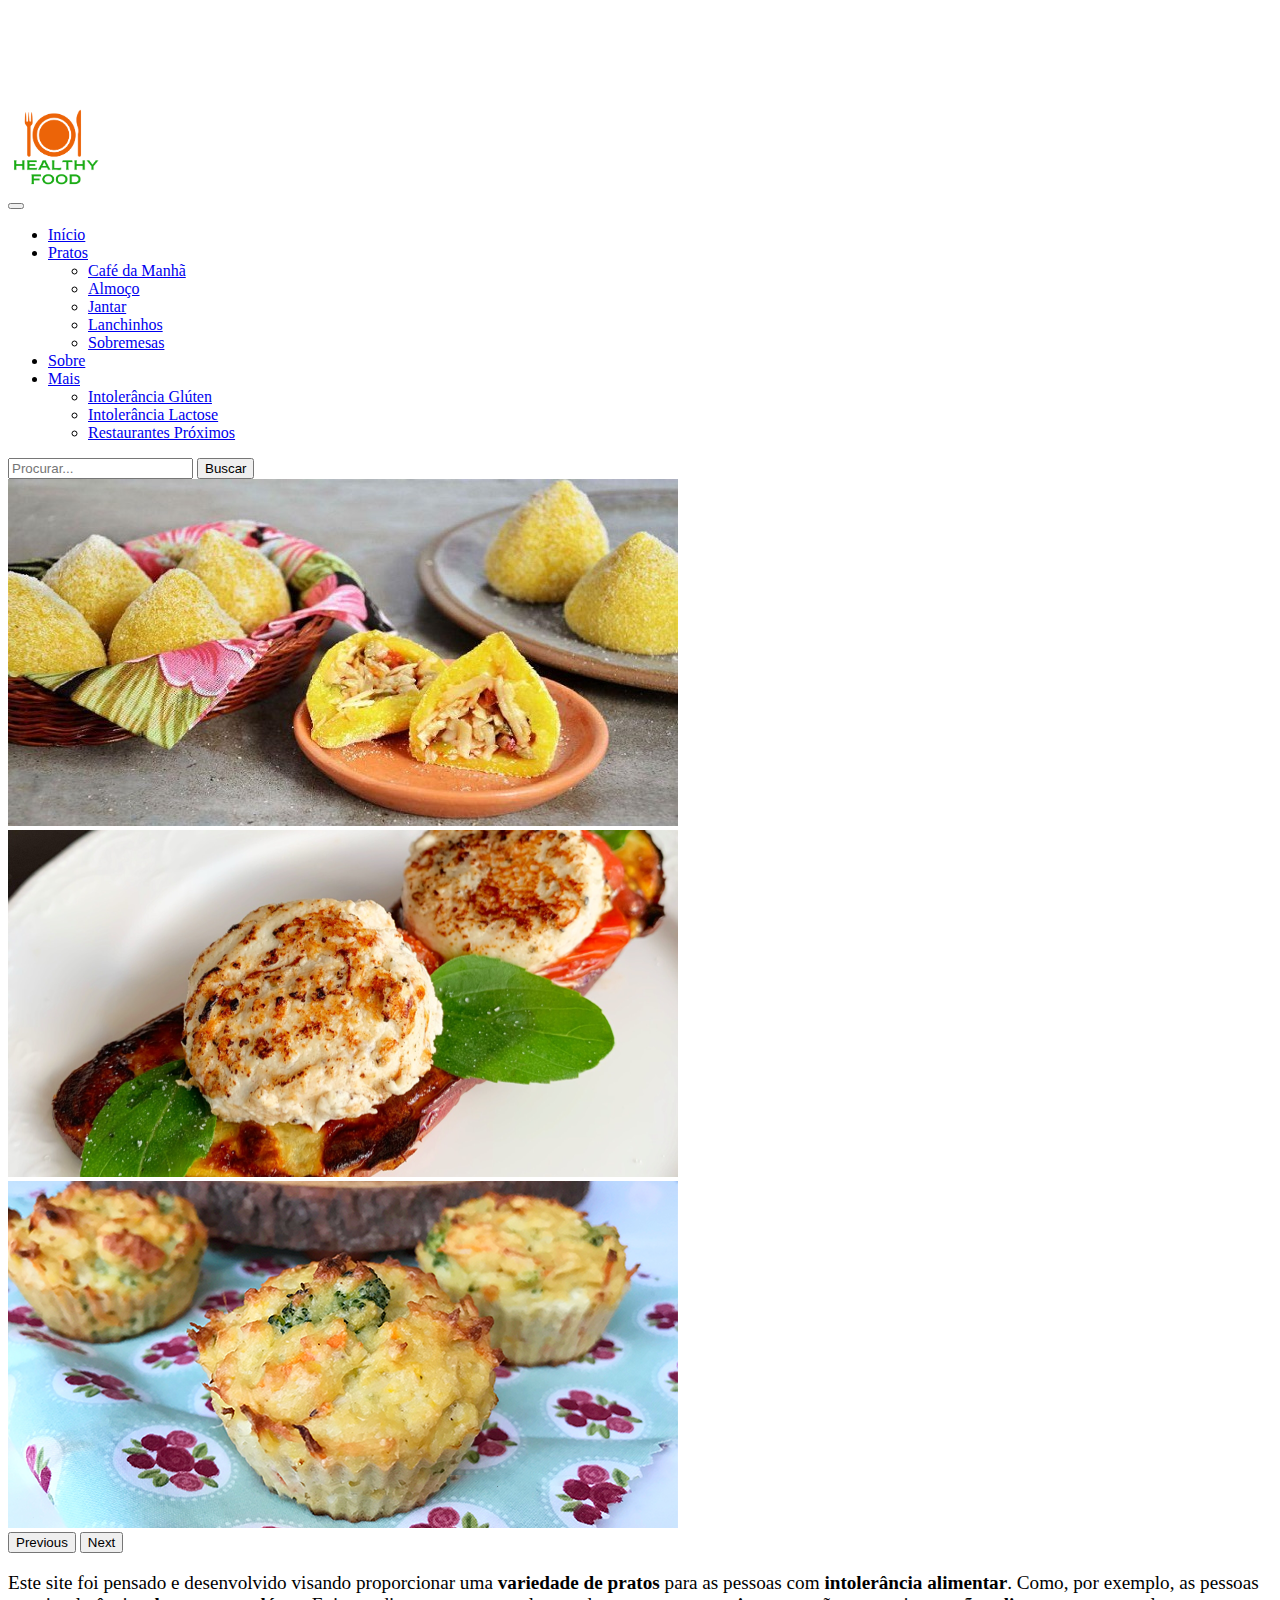
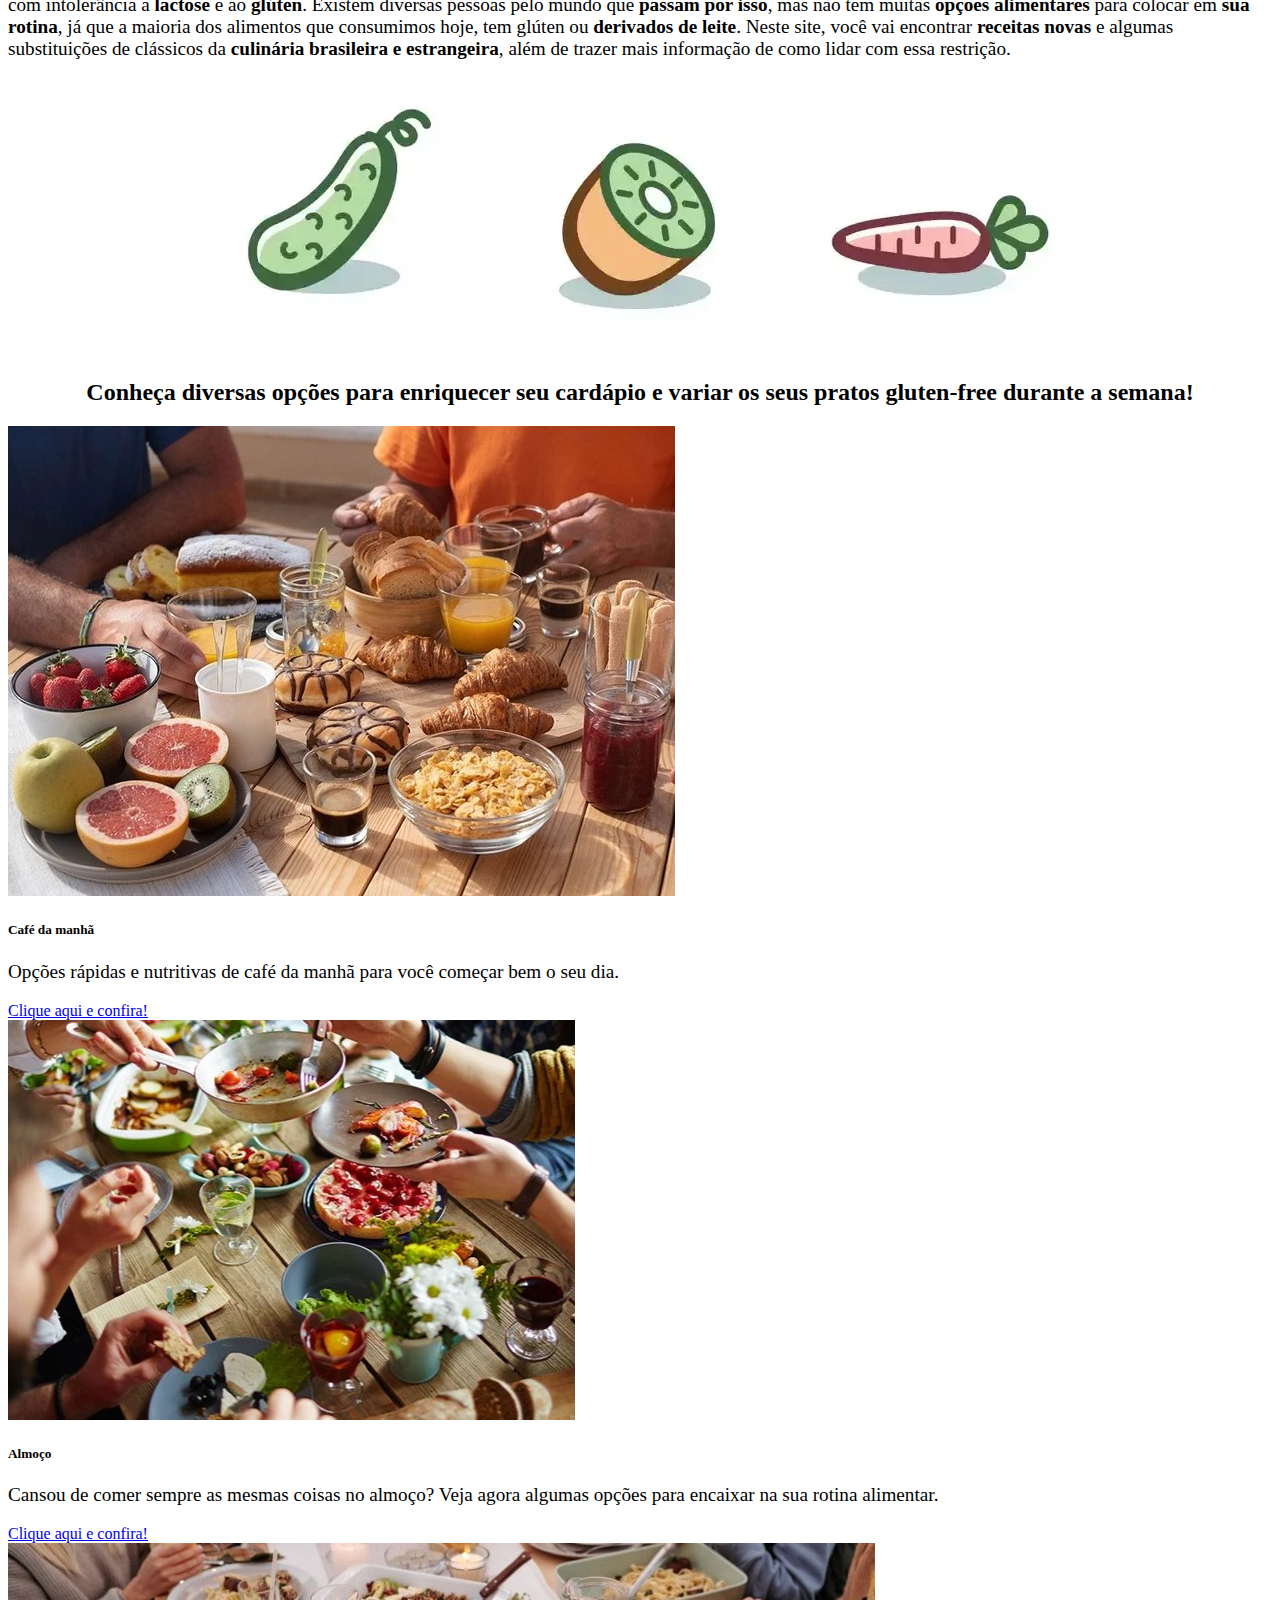
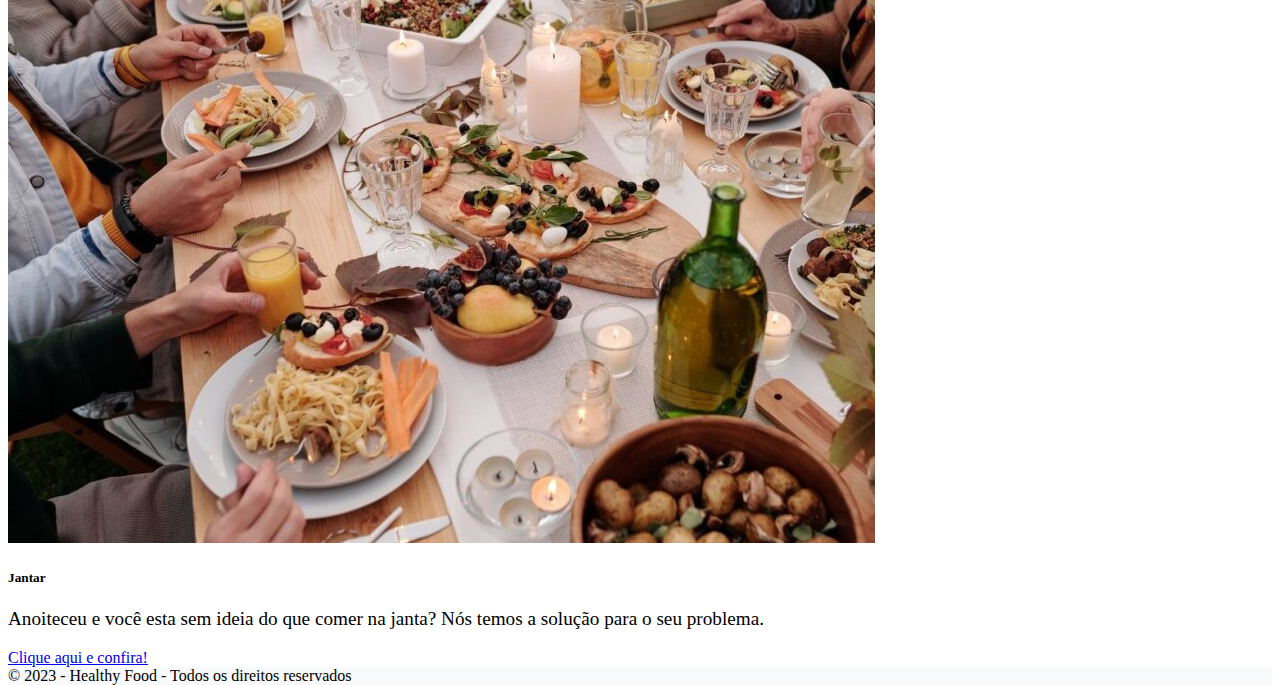
<file: index.html>
<!DOCTYPE html>
<html lang="pt-br">

<head>
  <meta charset="UTF-8">
  <meta http-equiv="X-UA-Compatible" content="IE=edge">
  <meta name="viewport" content="width=device-width, initial-scale=1.0, shrink-to-fit=no">
  <link href="https://cdn.jsdelivr.net/npm/bootstrap@5.2.3/dist/css/bootstrap.min.css" rel="stylesheet"
    integrity="sha384-rbsA2VBKQhggwzxH7pPCaAqO46MgnOM80zW1RWuH61DGLwZJEdK2Kadq2F9CUG65" crossorigin="anonymous">
  <script src="https://cdn.jsdelivr.net/npm/bootstrap@5.2.3/dist/js/bootstrap.bundle.min.js"
    integrity="sha384-kenU1KFdBIe4zVF0s0G1M5b4hcpxyD9F7jL+jjXkk+Q2h455rYXK/7HAuoJl+0I4"
    crossorigin="anonymous"></script>
  <link rel="stylesheet" href="/style/style.css">
  <title>Healthy Food</title>
</head>

<body>
  <!-- MENU DE OPÇÕES -->
  <nav class="navbar col-12 fixed-top navbar-expand-lg bg-light" style="z-index: 999;">
    <div class="container-fluid col-11">
      <div class="logo">
        <img src="/img/logo.png" height="80px">
      </div>
      <button class="navbar-toggler" type="button" data-bs-toggle="collapse" data-bs-target="#navbarSupportedContent"
        aria-controls="navbarSupportedContent" aria-expanded="false" aria-label="Toggle navigation">
        <span class="navbar-toggler-icon"></span>
      </button>
      <div class="collapse navbar-collapse" id="navbarSupportedContent">
        <ul class="navbar-nav mb-2 mb-lg-0 w-100 justify-content-center">
          <li class="nav-item">
            <a class="nav-link text-center fs-5" href="/index.html">Início</a>
          </li>
          <li class="nav-item dropdown">
            <a class="nav-link dropdown-toggle text-center fs-5" href="#" role="button" data-bs-toggle="dropdown"
              aria-expanded="false">
              Pratos
            </a>
            <ul class="dropdown-menu">
              <li><a class="dropdown-item" href="/src/cafe.html">Café da Manhã</a></li>
              <li><a class="dropdown-item" href="/src/almoco.html">Almoço</a></li>
              <li><a class="dropdown-item" href="/src/jantar.html">Jantar</a></li>
              <li><a class="dropdown-item" href="/src/lanchinhos.html">Lanchinhos</a></li>
              <li><a class="dropdown-item" href="/src/sobremesas.html">Sobremesas</a></li>
            </ul>
          </li>
          <li class="nav-item">
            <a class="nav-link text-center fs-5" href="/src/sobre.html">Sobre</a>
          </li>
          <li class="nav-item dropdown">
            <a class="nav-link dropdown-toggle text-center fs-5" href="#" role="button" data-bs-toggle="dropdown"
              aria-expanded="false">
              Mais
            </a>
            <ul class="dropdown-menu">
              <li><a class="dropdown-item" href="/src/intoleranciaG.html">Intolerância Glúten</a></li>
              <li><a class="dropdown-item" href="/src/intoleranciaL.html">Intolerância Lactose</a></li>
              <li><a class="dropdown-item" href="/src/dicaBonus.html">Restaurantes Próximos</a></li>
            </ul>
          </li>
        </ul>
        <form class="d-flex" role="search">
          <input class="form-control me-2" type="search" placeholder="Procurar..." aria-label="Search">
          <button class="btn btn-outline-success" type="submit">Buscar</button>
        </form>
      </div>
    </div>
  </nav>

  <!-- CAROUSEL DE SLIDES -->
  <div id="carouselExampleFade" class="carousel slide carousel-fade container-sm mt-5 mb-5" data-bs-ride="carousel">
    <div class="carousel-inner">
      <div class="carousel-item active">
        <img src="/img/slide1.jpg" class="d-block w-100 rounded-3" alt="Refeição">
      </div>
      <div class="carousel-item">
        <img src="/img/slide2.png" class="d-block w-100 rounded-3" alt="Kiwi">
      </div>
      <div class="carousel-item">
        <img src="/img/slide3.png" class="d-block w-100 rounded-3" alt="Legumes">
      </div>
    </div>
    <button class="carousel-control-prev" type="button" data-bs-target="#carouselExampleFade" data-bs-slide="prev">
      <span class="carousel-control-prev-icon" aria-hidden="true"></span>
      <span class="visually-hidden">Previous</span>
    </button>
    <button class="carousel-control-next" type="button" data-bs-target="#carouselExampleFade" data-bs-slide="next">
      <span class="carousel-control-next-icon" aria-hidden="true"></span>
      <span class="visually-hidden">Next</span>
    </button>
  </div>

  <!-- TEXTO CENTRAL -->
  <p class="col-10 offset-1 mb-3 text-center">Este site foi pensado e desenvolvido visando proporcionar uma
    <strong>variedade de pratos</strong> para as
    pessoas com <strong>intolerância alimentar</strong>. Como, por exemplo, as pessoas com intolerância a
    <strong>lactose</strong> e ao <strong>glúten</strong>.
    Existem diversas pessoas pelo mundo que <strong>passam por isso</strong>, mas não tem muitas <strong>opções
      alimentares</strong> para colocar em <strong>sua rotina</strong>, já que a maioria dos alimentos que consumimos
    hoje, tem glúten ou <strong>derivados de leite</strong>.
    Neste site, você vai encontrar <strong>receitas novas</strong> e algumas substituições de clássicos da
    <strong>culinária brasileira e estrangeira</strong>, além de trazer mais informação de como lidar com essa
    restrição.
  </p>

  <div>
    <img src="/img/animated_crop.webp" class="imgPag img-fluid">
  </div>

  <!-- SUBTITLE -->
  <div class="mb-3 col-10 offset-1">
    <h2 style="text-align: center;">Conheça <b>diversas opções</b> para enriquecer seu cardápio e variar os seus pratos
      gluten-free <b>durante a semana!</b></h2>
  </div>

  <!-- GRID DE RECEITAS -->
  <div class="row row-cols-1 row-cols-md-3 g-4 col-10 m-auto mb-5">
    <div class="col">
      <div class="card">
        <img src="/img/cafedamanha.jpg" class="card-img-top">
        <div class="card-body">
          <h5 class="card-title">Café da manhã</h5>
          <p class="card-text">Opções rápidas e nutritivas de café da manhã para você começar bem o seu dia.</p>
          <a href="src/cafe.html" class="btn btn-success">Clique aqui e confira!</a>
        </div>
      </div>
    </div>
    <div class="col">
      <div class="card">
        <img src="/img/almoco.jpg" class="card-img-top">
        <div class="card-body">
          <h5 class="card-title">Almoço</h5>
          <p class="card-text">Cansou de comer sempre as mesmas coisas no almoço? Veja agora algumas opções para encaixar na sua rotina alimentar.</p>
          <a href="src/almoco.html" class="btn btn-success">Clique aqui e confira!</a>
        </div>
      </div>
    </div>
    <div class="col">
      <div class="card">
        <img src="/img/jantar.jpg" class="card-img-top">
        <div class="card-body">
          <h5 class="card-title">Jantar</h5>
          <p class="card-text">Anoiteceu e você esta sem ideia do que comer na janta? Nós temos a solução para o seu problema.</p>
          <a href="src/jantar.html" class="btn btn-success">Clique aqui e confira!</a>
        </div>
      </div>
    </div>
  </div>

  <!-- RODAPÉ SIMPLES -->
  <footer class="page-footer font-small p-5 footer">
    <div class="text-center">
      © 2023 - Healthy Food - Todos os direitos reservados
    </div>
  </footer>

</body>

</html>
</file>
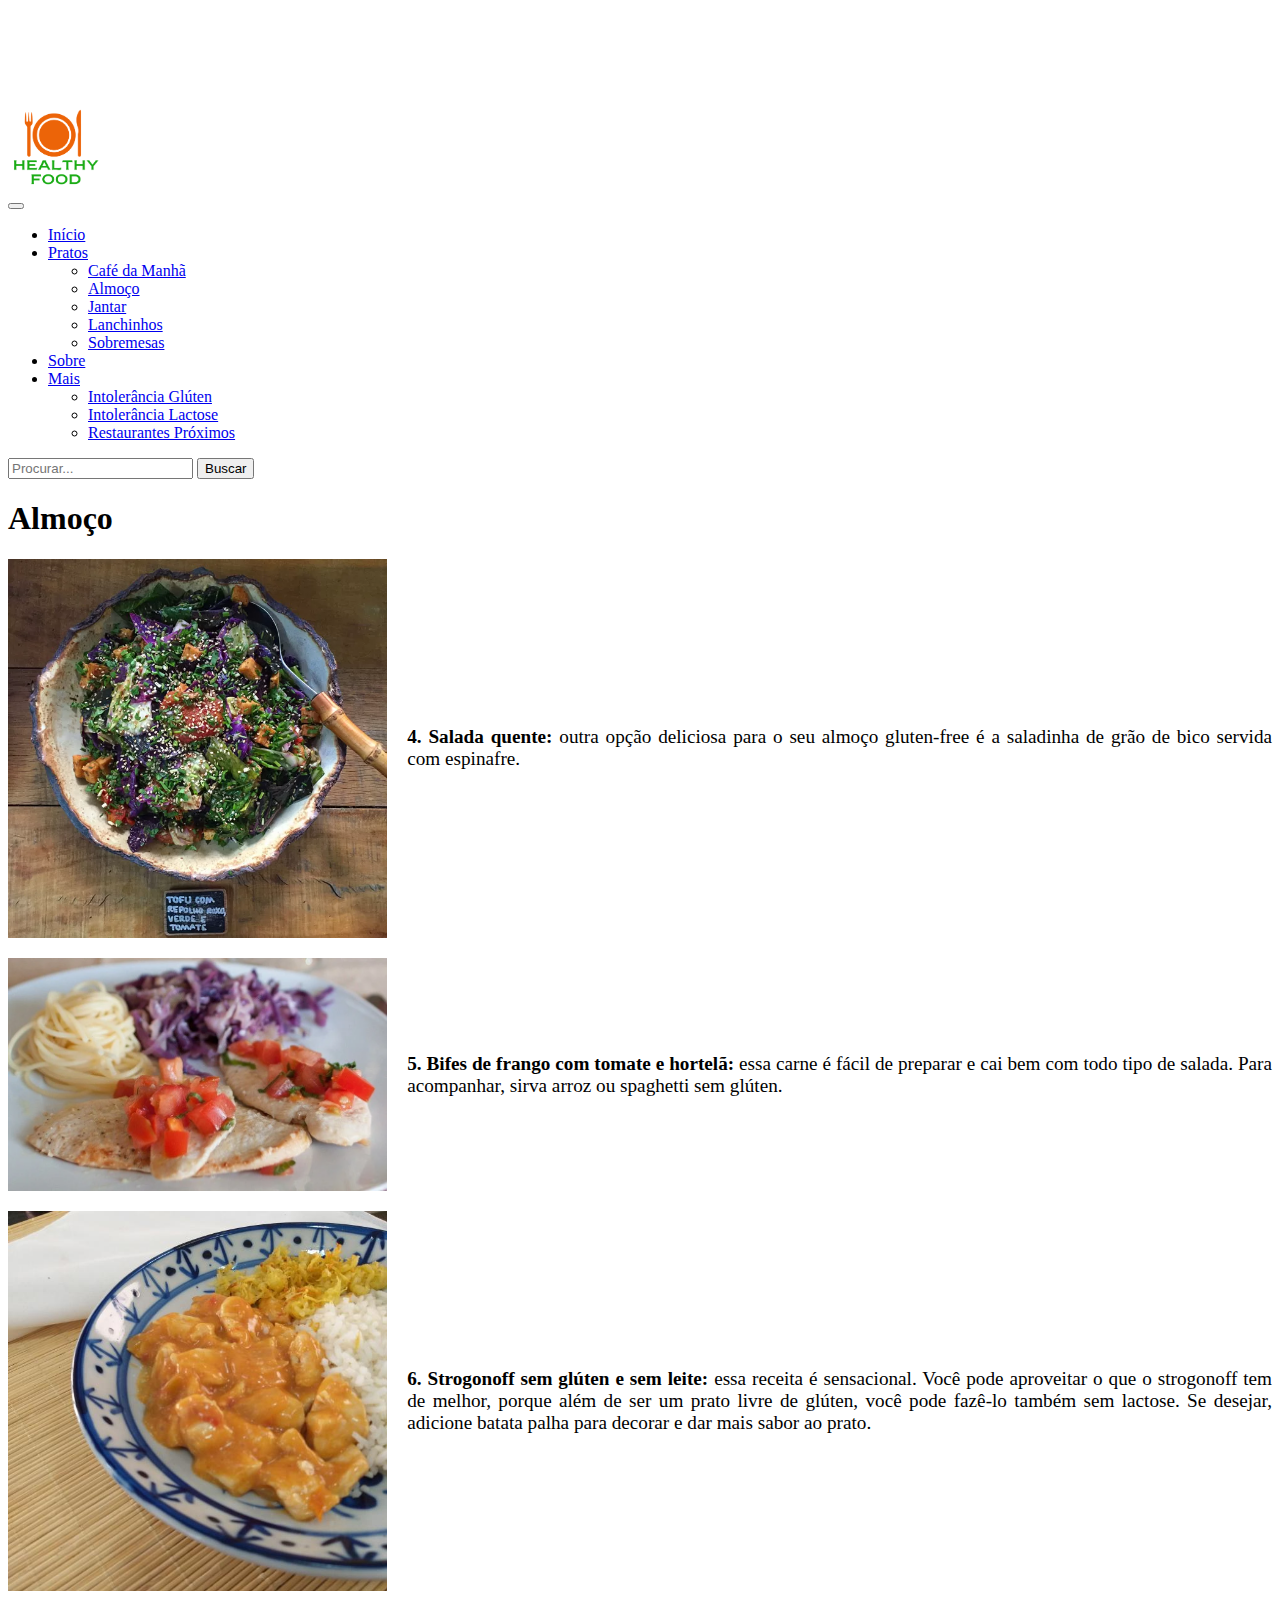
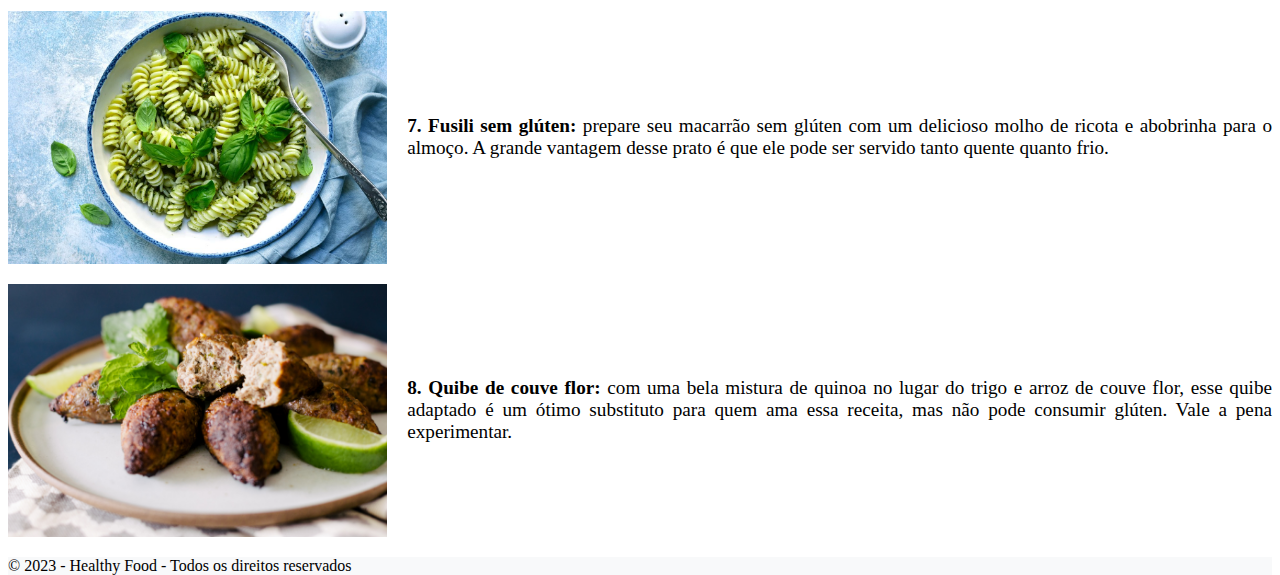
<file: src/almoco.html>
<!DOCTYPE html>
<html lang="pt-br">

<head>
  <meta charset="UTF-8">
  <meta http-equiv="X-UA-Compatible" content="IE=edge">
  <meta name="viewport" content="width=device-width, initial-scale=1.0, shrink-to-fit=no">
  <link href="https://cdn.jsdelivr.net/npm/bootstrap@5.2.3/dist/css/bootstrap.min.css" rel="stylesheet"
    integrity="sha384-rbsA2VBKQhggwzxH7pPCaAqO46MgnOM80zW1RWuH61DGLwZJEdK2Kadq2F9CUG65" crossorigin="anonymous">
  <script src="https://cdn.jsdelivr.net/npm/bootstrap@5.2.3/dist/js/bootstrap.bundle.min.js"
    integrity="sha384-kenU1KFdBIe4zVF0s0G1M5b4hcpxyD9F7jL+jjXkk+Q2h455rYXK/7HAuoJl+0I4"
    crossorigin="anonymous"></script>
  <link rel="stylesheet" href="/style/style.css">
  <title>Healthy Food</title>
</head>

<body>
  <!-- MENU DE OPÇÕES -->
  <nav class="navbar col-12 fixed-top navbar-expand-lg bg-light" style="z-index: 999;">
    <div class="container-fluid col-11">
      <div class="logo">
        <img src="/img/logo.png" height="80px">
      </div>
      <button class="navbar-toggler" type="button" data-bs-toggle="collapse" data-bs-target="#navbarSupportedContent"
        aria-controls="navbarSupportedContent" aria-expanded="false" aria-label="Toggle navigation">
        <span class="navbar-toggler-icon"></span>
      </button>
      <div class="collapse navbar-collapse" id="navbarSupportedContent">
        <ul class="navbar-nav mb-2 mb-lg-0 w-100 justify-content-center">
          <li class="nav-item">
            <a class="nav-link text-center fs-5" href="/index.html">Início</a>
          </li>
          <li class="nav-item dropdown">
            <a class="nav-link dropdown-toggle text-center fs-5" href="#" role="button" data-bs-toggle="dropdown"
              aria-expanded="false">
              Pratos
            </a>
            <ul class="dropdown-menu">
              <li><a class="dropdown-item" href="/src/cafe.html">Café da Manhã</a></li>
              <li><a class="dropdown-item" href="/src/almoco.html">Almoço</a></li>
              <li><a class="dropdown-item" href="/src/jantar.html">Jantar</a></li>
              <li><a class="dropdown-item" href="/src/lanchinhos.html">Lanchinhos</a></li>
              <li><a class="dropdown-item" href="/src/sobremesas.html">Sobremesas</a></li>
            </ul>
          </li>
          <li class="nav-item">
            <a class="nav-link text-center fs-5" href="/src/sobre.html">Sobre</a>
          </li>
          <li class="nav-item dropdown">
            <a class="nav-link dropdown-toggle text-center fs-5" href="#" role="button" data-bs-toggle="dropdown"
              aria-expanded="false">
              Mais
            </a>
            <ul class="dropdown-menu">
              <li><a class="dropdown-item" href="/src/intoleranciaG.html">Intolerância Glúten</a></li>
              <li><a class="dropdown-item" href="/src/intoleranciaL.html">Intolerância Lactose</a></li>
              <li><a class="dropdown-item" href="/src/dicaBonus.html">Restaurantes Próximos</a></li>
            </ul>
          </li>
        </ul>
        <form class="d-flex" role="search">
          <input class="form-control me-2" type="search" placeholder="Procurar..." aria-label="Search">
          <button class="btn btn-outline-success" type="submit">Buscar</button>
        </form>
      </div>
    </div>
  </nav>

  <!-- AREA DE CONTEUDO -->
  <div class="mb-5 col-10 offset-1 text-center">
    <h1>Almoço</h1>
  </div>

  <div class="mb-3 col-10 offset-1 text-justify">

    <div class="container">
      <img src="/img/salada-quente.webp" width="30%" class="img-thumbnail img-fluid">
      <div class="texto">
        <p><strong>4. Salada quente:</strong> outra opção deliciosa para o seu almoço gluten-free é a saladinha de grão
          de bico servida com espinafre.</p>
      </div>
    </div>
    <div class="container">
      <img src="/img/bifes-frango.webp" width="30%" class="img-thumbnail img-fluid">
      <div class="texto">
        <p><strong>5. Bifes de frango com tomate e hortelã:</strong> essa carne é fácil de preparar e cai bem com todo
          tipo de salada. Para acompanhar, sirva arroz ou spaghetti sem glúten.</p>
      </div>
    </div>
    <div class="container">
      <img src="/img/strogonoff.jpg" width="30%" class="img-thumbnail img-fluid">
      <div class="texto">
        <p><strong>6. Strogonoff sem glúten e sem leite:</strong> essa receita é sensacional. Você pode aproveitar o que
          o strogonoff tem de melhor, porque além de ser um prato livre de glúten, você pode fazê-lo também sem
          lactose. Se desejar, adicione batata palha para decorar e dar mais sabor ao prato.</p>
      </div>
    </div>
    <div class="container">
      <img src="/img/fusilli.jpg" width="30%" class="img-thumbnail img-fluid">
      <div class="texto">
        <p><strong>7. Fusili sem glúten:</strong> prepare seu macarrão sem glúten com um delicioso molho de ricota e
          abobrinha para o almoço. A grande vantagem desse prato é que ele pode ser servido tanto quente quanto frio.
        </p>
      </div>
    </div>
    <div class="container">
      <img src="/img/quibe-couve.jpg" width="30%" class="img-thumbnail img-fluid">
      <div class="texto">
        <p><strong>8. Quibe de couve flor:</strong> com uma bela mistura de quinoa no lugar do trigo e arroz de couve
          flor, esse quibe adaptado é um ótimo substituto para quem ama essa receita, mas não pode consumir glúten.
          Vale a pena experimentar.</p>
      </div>
    </div>

  </div>

  <!-- RODAPÉ SIMPLES -->
  <footer class="page-footer font-small p-5 footer">
    <div class="text-center">
      © 2023 - Healthy Food - Todos os direitos reservados
    </div>
  </footer>

</body>

</html>
</file>
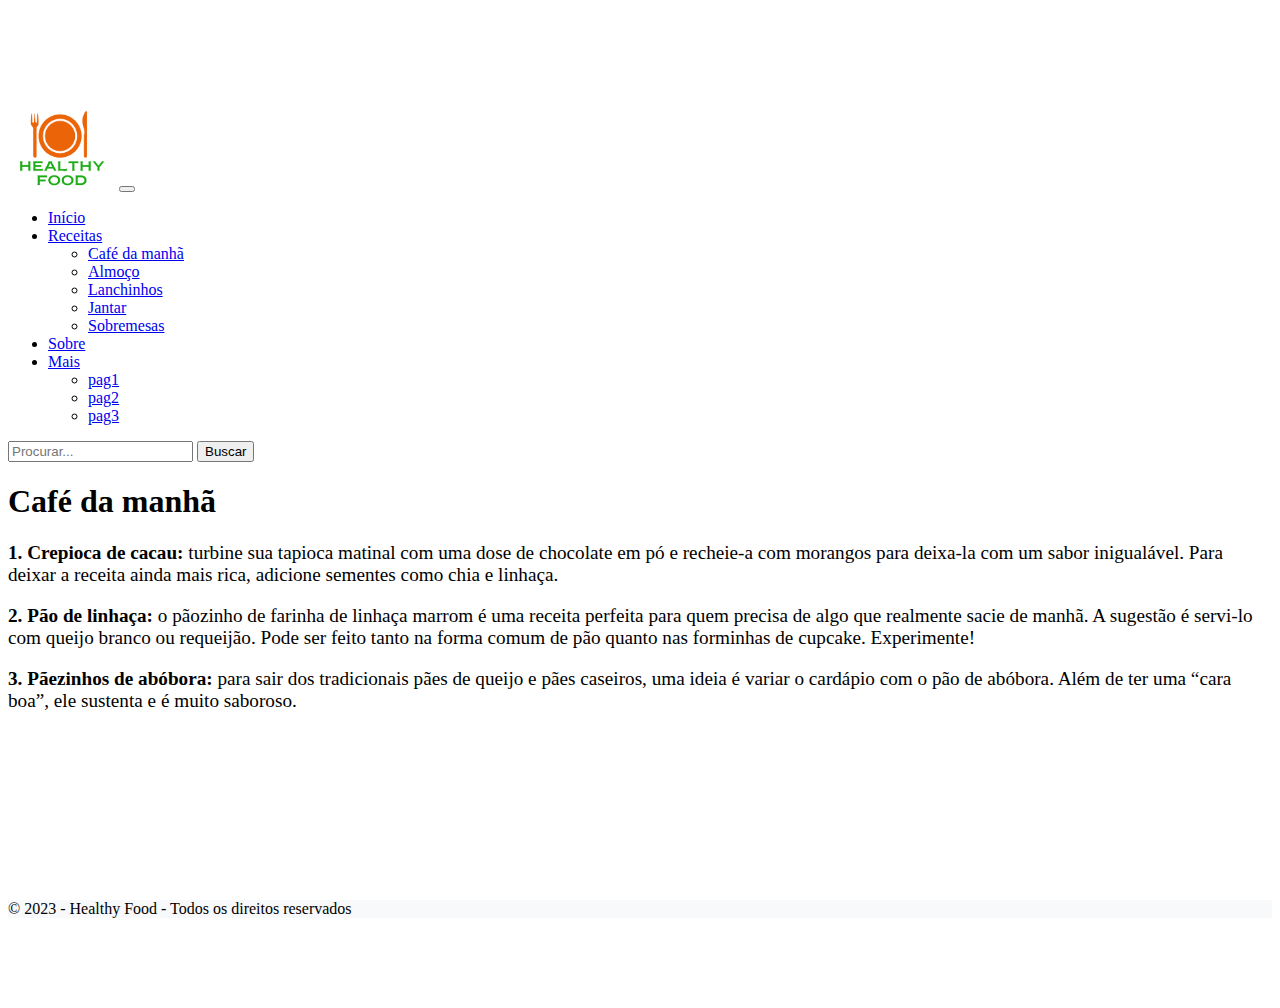
<file: src/cafe.html>
<!DOCTYPE html>
<html lang="pt-br">

<head>
  <meta charset="UTF-8">
  <meta http-equiv="X-UA-Compatible" content="IE=edge">
  <meta name="viewport" content="width=device-width, initial-scale=1.0, shrink-to-fit=no">
  <link href="https://cdn.jsdelivr.net/npm/bootstrap@5.2.3/dist/css/bootstrap.min.css" rel="stylesheet"
    integrity="sha384-rbsA2VBKQhggwzxH7pPCaAqO46MgnOM80zW1RWuH61DGLwZJEdK2Kadq2F9CUG65" crossorigin="anonymous">
  <script src="https://cdn.jsdelivr.net/npm/bootstrap@5.2.3/dist/js/bootstrap.bundle.min.js"
    integrity="sha384-kenU1KFdBIe4zVF0s0G1M5b4hcpxyD9F7jL+jjXkk+Q2h455rYXK/7HAuoJl+0I4"
    crossorigin="anonymous"></script>
  <link rel="stylesheet" href="/style/style.css">
  <title>Café da manhã</title>
</head>

<body>

    <!-- MENU DE OPÇÕES -->
    <nav class="navbar col-12 position-fixed-top navbar-expand-lg bg-light" style="z-index: 999;">
        <div class="container-fluid col-11">
            <button class="logo">
                <a href="index.html"><img src="/img/logo.png" height="80px"></a>
            </button>
            <button class="navbar-toggler" type="button" data-bs-toggle="collapse"
                data-bs-target="#navbarSupportedContent" aria-controls="navbarSupportedContent" aria-expanded="false"
                aria-label="Toggle navigation">
                <span class="navbar-toggler-icon"></span>
            </button>
            <div class="collapse navbar-collapse" id="navbarSupportedContent">
                <ul class="navbar-nav me-auto mb-2 mb-lg-0">
                    <li class="nav-item">
                        <a class="nav-link" href="/index.html">Início</a>
                    </li>
                    <li class="nav-item dropdown">
                        <a class="nav-link dropdown-toggle" href="#" role="button" data-bs-toggle="dropdown"
                            aria-expanded="false">
                            Receitas
                        </a>
                        <ul class="dropdown-menu">
                            <li><a class="dropdown-item" href="src/cafe.html">Café da manhã</a></li>
                            <li><a class="dropdown-item" href="src/almoco.html">Almoço</a></li>
                            <li><a class="dropdown-item" href="src/lanches.html">Lanchinhos</a></li>
                            <li><a class="dropdown-item" href="src/jantar.html">Jantar</a></li>
                            <li><a class="dropdown-item" href="src/sobremesas.html">Sobremesas</a></li>
                        </ul>
                    </li>
                    <li class="nav-item">
                        <a class="nav-link" href="src/sobreNos.html">Sobre</a>
                    </li>
                    <li class="nav-item dropdown">
                        <a class="nav-link dropdown-toggle" href="#" role="button" data-bs-toggle="dropdown"
                            aria-expanded="false">
                            Mais
                        </a>
                        <ul class="dropdown-menu">
                            <li><a class="dropdown-item" href="...">pag1</a></li>
                            <li><a class="dropdown-item" href="...">pag2</a></li>
                            <li><a class="dropdown-item" href="...">pag3</a></li>
                        </ul>
                    </li>
                </ul>
                <form class="d-flex" role="search">
                    <input class="form-control me-2" type="search" placeholder="Procurar..." aria-label="Search">
                    <button class="btn btn-outline-success" type="submit">Buscar</button>
                </form>
            </div>
        </div>
    </nav>

    <h1>Café da manhã</h1>

    <p>
        <b>1. Crepioca de cacau:</b> turbine sua tapioca matinal com uma dose de chocolate em pó e recheie-a com
        morangos para deixa-la com um sabor inigualável. Para deixar a receita ainda mais rica, adicione sementes como
        chia e linhaça.
    </p>

    <p>
        <b>2. Pão de linhaça:</b> o pãozinho de farinha de linhaça marrom é uma receita perfeita para quem precisa de
        algo que realmente sacie de manhã. A sugestão é servi-lo com queijo branco ou requeijão. Pode ser feito tanto na
        forma comum de pão quanto nas forminhas de cupcake. Experimente!
    </p>

    <p>
        <b>3. Pãezinhos de abóbora:</b> para sair dos tradicionais pães de queijo e pães caseiros, uma ideia é variar o
        cardápio com o pão de abóbora. Além de ter uma “cara boa”, ele sustenta e é muito saboroso.
    </p>

    <!-- RODAPÉ SIMPLES -->
    <footer class="page-footer font-small p-5 footer">
        <div class="text-center">
            © 2023 - Healthy Food - Todos os direitos reservados
        </div>
    </footer>

</body>

</html>
</file>
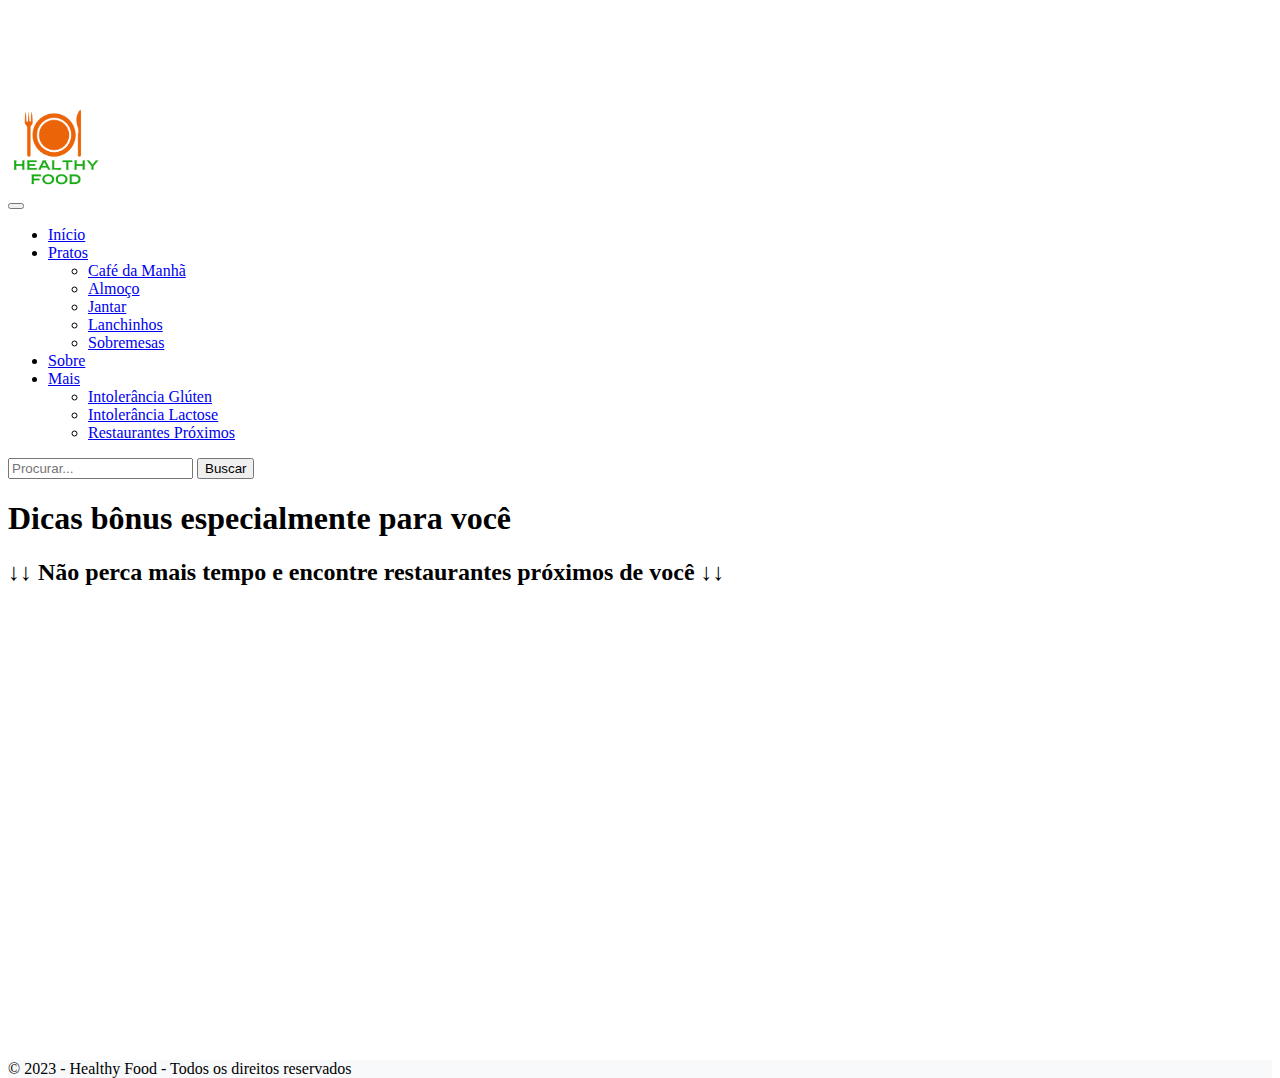
<file: src/dicaBonus.html>
<!DOCTYPE html>
<html lang="pt-br">

<head>
  <meta charset="UTF-8">
  <meta http-equiv="X-UA-Compatible" content="IE=edge">
  <meta name="viewport" content="width=device-width, initial-scale=1.0, shrink-to-fit=no">
  <link href="https://cdn.jsdelivr.net/npm/bootstrap@5.2.3/dist/css/bootstrap.min.css" rel="stylesheet"
    integrity="sha384-rbsA2VBKQhggwzxH7pPCaAqO46MgnOM80zW1RWuH61DGLwZJEdK2Kadq2F9CUG65" crossorigin="anonymous">
  <script src="https://cdn.jsdelivr.net/npm/bootstrap@5.2.3/dist/js/bootstrap.bundle.min.js"
    integrity="sha384-kenU1KFdBIe4zVF0s0G1M5b4hcpxyD9F7jL+jjXkk+Q2h455rYXK/7HAuoJl+0I4"
    crossorigin="anonymous"></script>
  <link rel="stylesheet" href="/style/style.css">
  <title>Healthy Food</title>
</head>

<body>
  <!-- MENU DE OPÇÕES -->
  <nav class="navbar col-12 fixed-top navbar-expand-lg bg-light" style="z-index: 999;">
    <div class="container-fluid col-11">
      <div class="logo">
        <img src="/img/logo.png" height="80px">
      </div>
      <button class="navbar-toggler" type="button" data-bs-toggle="collapse" data-bs-target="#navbarSupportedContent"
        aria-controls="navbarSupportedContent" aria-expanded="false" aria-label="Toggle navigation">
        <span class="navbar-toggler-icon"></span>
      </button>
      <div class="collapse navbar-collapse" id="navbarSupportedContent">
        <ul class="navbar-nav mb-2 mb-lg-0 w-100 justify-content-center">
          <li class="nav-item">
            <a class="nav-link text-center fs-5" href="/index.html">Início</a>
          </li>
          <li class="nav-item dropdown">
            <a class="nav-link dropdown-toggle text-center fs-5" href="#" role="button" data-bs-toggle="dropdown" aria-expanded="false">
              Pratos
            </a>
            <ul class="dropdown-menu">
              <li><a class="dropdown-item" href="/src/cafe.html">Café da Manhã</a></li>
              <li><a class="dropdown-item" href="/src/almoco.html">Almoço</a></li>
              <li><a class="dropdown-item" href="/src/jantar.html">Jantar</a></li>
              <li><a class="dropdown-item" href="/src/lanchinhos.html">Lanchinhos</a></li>
              <li><a class="dropdown-item" href="/src/sobremesas.html">Sobremesas</a></li>
            </ul>
          </li>
          <li class="nav-item">
            <a class="nav-link text-center fs-5" href="/src/sobre.html">Sobre</a>
          </li>
          <li class="nav-item dropdown">
            <a class="nav-link dropdown-toggle text-center fs-5" href="#" role="button" data-bs-toggle="dropdown" aria-expanded="false">
              Mais
            </a>
            <ul class="dropdown-menu">
              <li><a class="dropdown-item" href="/src/intoleranciaG.html">Intolerância Glúten</a></li>
              <li><a class="dropdown-item" href="/src/intoleranciaL.html">Intolerância Lactose</a></li>
              <li><a class="dropdown-item" href="/src/dicaBonus.html">Restaurantes Próximos</a></li>
            </ul>
          </li>
        </ul>
        <form class="d-flex" role="search">
          <input class="form-control me-2" type="search" placeholder="Procurar..." aria-label="Search">
          <button class="btn btn-outline-success" type="submit">Buscar</button>
        </form>
      </div>
    </div>
  </nav>

<!-- AREA DE CONTEUDO -->
<div class="mb-5 col-10 offset-1 text-center">
    <h1>Dicas bônus especialmente para você</h1>
</div>

<div class="mb-3 col-10 offset-1 text-center">

  <h2>↓↓ N&atilde;o perca mais tempo e encontre restaurantes próximos de voc&ecirc; ↓↓</h2>

  <section class="mt-5 mb-3 img-fluid row align-items-center">
    <iframe src="https://www.google.com/maps/embed?pb=!1m16!1m12!1m3!1d22141.190398754527!2d-38.00218543993636!3d-11.184195356384524!2m3!1f0!2f0!3f0!3m2!1i1024!2i768!4f13.1!2m1!1srestaurantes%20em%20tobias%20barreto!5e0!3m2!1spt-BR!2sbr!4v1674075316790!5m2!1spt-BR!2sbr" width="600" height="450" style="border:0;" allowfullscreen="" loading="lazy" referrerpolicy="no-referrer-when-downgrade"></iframe>
  </section>

</div>
   
  <!-- RODAPÉ SIMPLES -->
  <footer class="page-footer font-small p-5 footer">
    <div class="text-center">
      © 2023 - Healthy Food - Todos os direitos reservados
    </div>
  </footer>

</body>

</html>
</file>
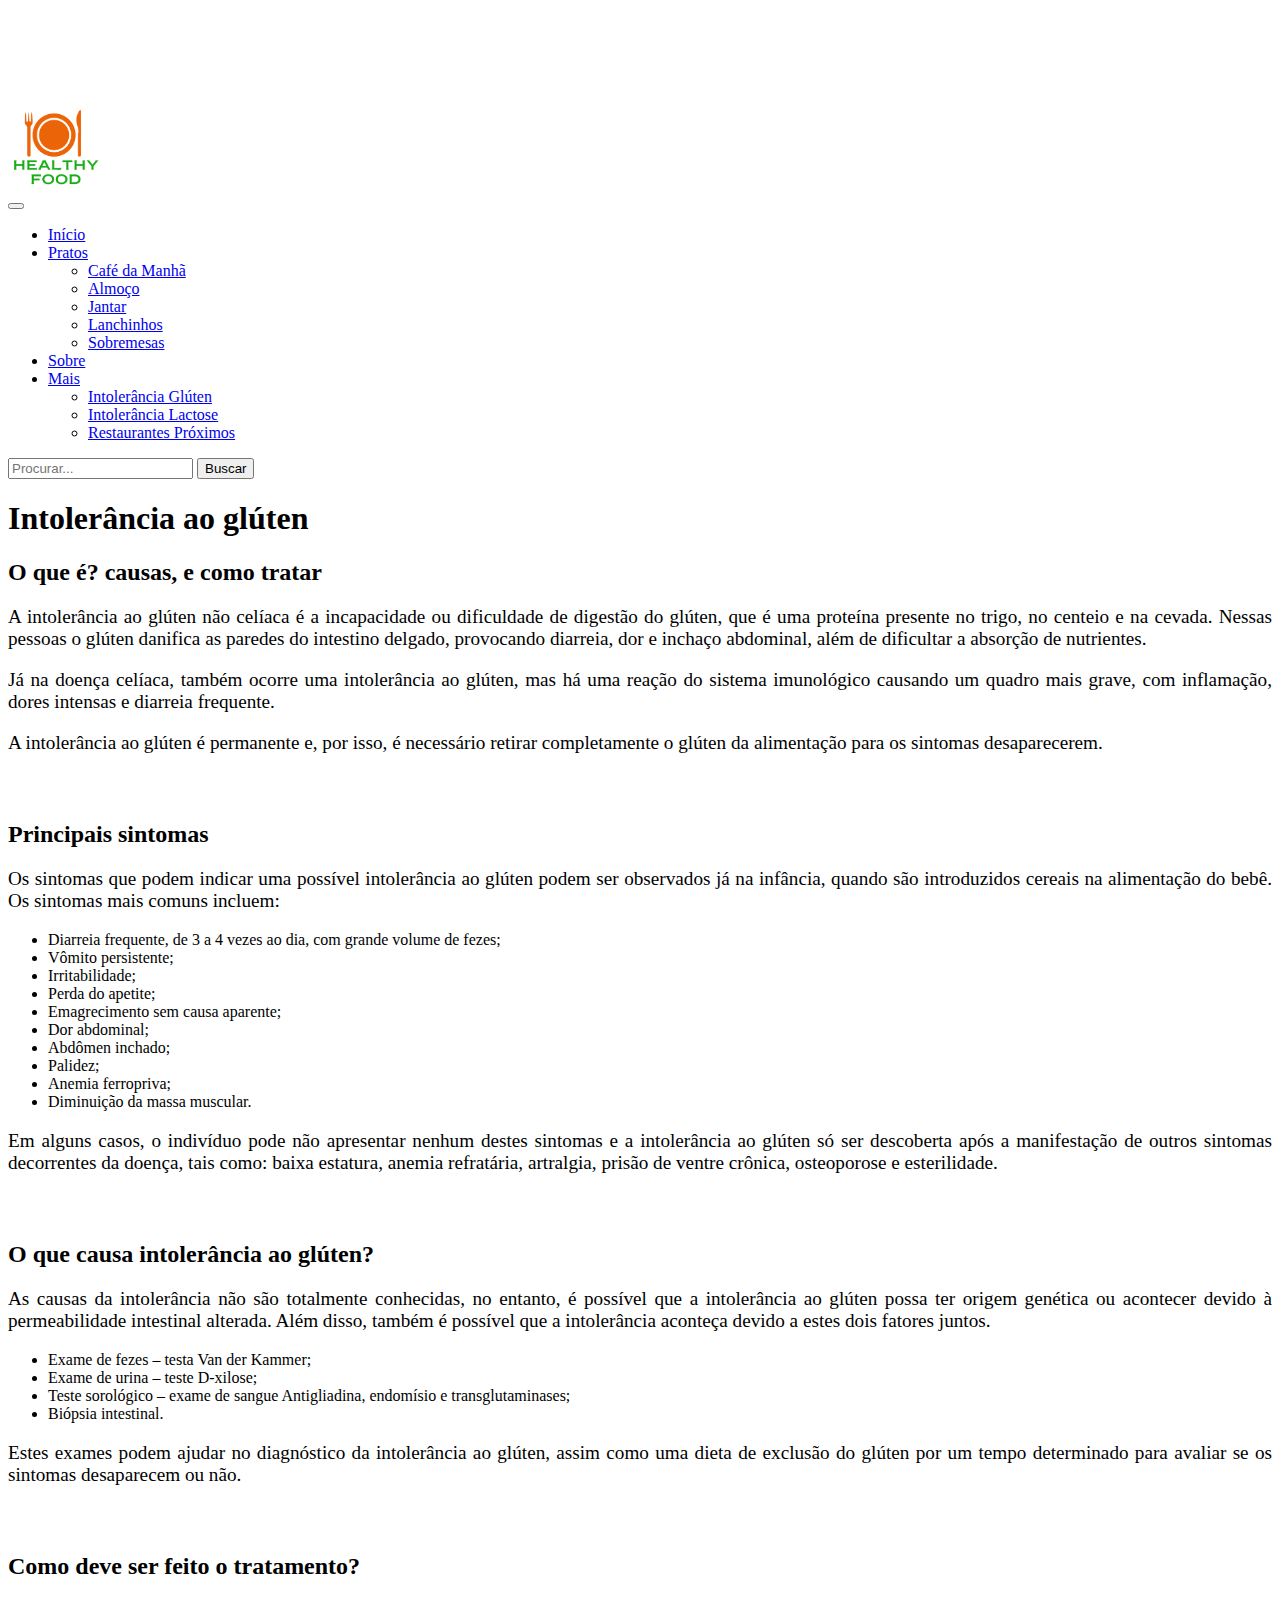
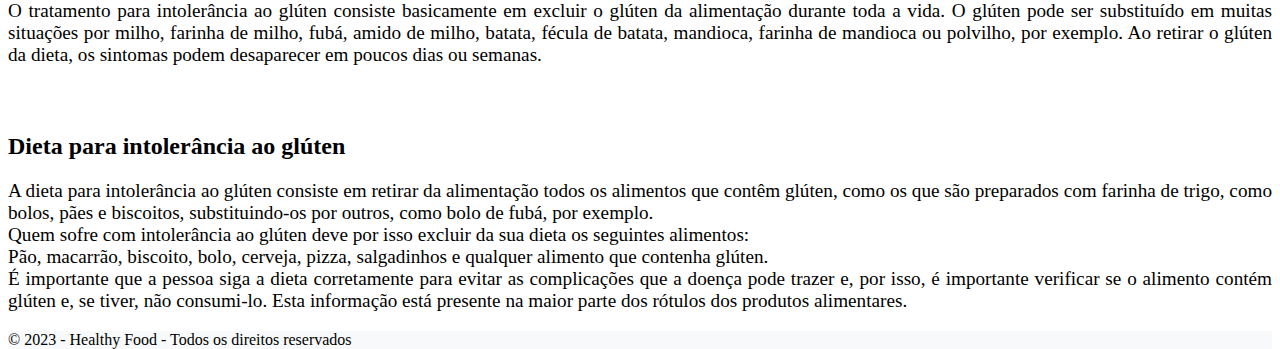
<file: src/intoleranciaG.html>
<!DOCTYPE html>
<html lang="pt-br">

<head>
  <meta charset="UTF-8">
  <meta http-equiv="X-UA-Compatible" content="IE=edge">
  <meta name="viewport" content="width=device-width, initial-scale=1.0, shrink-to-fit=no">
  <link href="https://cdn.jsdelivr.net/npm/bootstrap@5.2.3/dist/css/bootstrap.min.css" rel="stylesheet"
    integrity="sha384-rbsA2VBKQhggwzxH7pPCaAqO46MgnOM80zW1RWuH61DGLwZJEdK2Kadq2F9CUG65" crossorigin="anonymous">
  <script src="https://cdn.jsdelivr.net/npm/bootstrap@5.2.3/dist/js/bootstrap.bundle.min.js"
    integrity="sha384-kenU1KFdBIe4zVF0s0G1M5b4hcpxyD9F7jL+jjXkk+Q2h455rYXK/7HAuoJl+0I4"
    crossorigin="anonymous"></script>
  <link rel="stylesheet" href="/style/style.css">
  <title>Healthy Food</title>
</head>

<body>
  <!-- MENU DE OPÇÕES -->
  <nav class="navbar col-12 fixed-top navbar-expand-lg bg-light" style="z-index: 999;">
    <div class="container-fluid col-11">
      <div class="logo">
        <img src="/img/logo.png" height="80px">
      </div>
      <button class="navbar-toggler" type="button" data-bs-toggle="collapse" data-bs-target="#navbarSupportedContent"
        aria-controls="navbarSupportedContent" aria-expanded="false" aria-label="Toggle navigation">
        <span class="navbar-toggler-icon"></span>
      </button>
      <div class="collapse navbar-collapse" id="navbarSupportedContent">
        <ul class="navbar-nav mb-2 mb-lg-0 w-100 justify-content-center">
          <li class="nav-item">
            <a class="nav-link text-center fs-5" href="/index.html">Início</a>
          </li>
          <li class="nav-item dropdown">
            <a class="nav-link dropdown-toggle text-center fs-5" href="#" role="button" data-bs-toggle="dropdown" aria-expanded="false">
              Pratos
            </a>
            <ul class="dropdown-menu">
              <li><a class="dropdown-item" href="/src/cafe.html">Café da Manhã</a></li>
              <li><a class="dropdown-item" href="/src/almoco.html">Almoço</a></li>
              <li><a class="dropdown-item" href="/src/jantar.html">Jantar</a></li>
              <li><a class="dropdown-item" href="/src/lanchinhos.html">Lanchinhos</a></li>
              <li><a class="dropdown-item" href="/src/sobremesas.html">Sobremesas</a></li>
            </ul>
          </li>
          <li class="nav-item">
            <a class="nav-link text-center fs-5" href="/src/sobre.html">Sobre</a>
          </li>
          <li class="nav-item dropdown">
            <a class="nav-link dropdown-toggle text-center fs-5" href="#" role="button" data-bs-toggle="dropdown" aria-expanded="false">
              Mais
            </a>
            <ul class="dropdown-menu">
              <li><a class="dropdown-item" href="/src/intoleranciaG.html">Intolerância Glúten</a></li>
              <li><a class="dropdown-item" href="/src/intoleranciaL.html">Intolerância Lactose</a></li>
              <li><a class="dropdown-item" href="/src/dicaBonus.html">Restaurantes Próximos</a></li>
            </ul>
          </li>
        </ul>
        <form class="d-flex" role="search">
          <input class="form-control me-2" type="search" placeholder="Procurar..." aria-label="Search">
          <button class="btn btn-outline-success" type="submit">Buscar</button>
        </form>
      </div>
    </div>
  </nav>

  <!-- AREA DE CONTEUDO -->
  <div class="mb-5 col-10 offset-1 text-center">
      <h1>Intolerância ao glúten</h1>
  </div>

  <div class="mb-3 col-10 offset-1 text-justify">
    <h2>O que &eacute;? causas, e como tratar</h2>

    <p>A intoler&acirc;ncia ao gl&uacute;ten n&atilde;o cel&iacute;aca &eacute; a incapacidade ou dificuldade de digest&atilde;o do gl&uacute;ten, que &eacute; uma prote&iacute;na presente no trigo, no centeio e na cevada. Nessas pessoas o gl&uacute;ten danifica as paredes do intestino delgado, provocando diarreia, dor e incha&ccedil;o abdominal, al&eacute;m de dificultar a absor&ccedil;&atilde;o de nutrientes.</p>

    <p>J&aacute; na doen&ccedil;a cel&iacute;aca, tamb&eacute;m ocorre uma intoler&acirc;ncia ao gl&uacute;ten, mas h&aacute; uma rea&ccedil;&atilde;o do sistema imunol&oacute;gico causando um quadro mais grave, com inflama&ccedil;&atilde;o, dores intensas e diarreia frequente.</p>

    <p>A intoler&acirc;ncia ao gl&uacute;ten &eacute; permanente e, por isso, &eacute; necess&aacute;rio retirar completamente o gl&uacute;ten da alimenta&ccedil;&atilde;o para os sintomas desaparecerem.</p>

    <h2>&nbsp;</h2>

    <h2>Principais sintomas</h2>

    <p>Os sintomas que podem indicar uma poss&iacute;vel intoler&acirc;ncia ao gl&uacute;ten podem ser observados j&aacute; na inf&acirc;ncia, quando s&atilde;o introduzidos cereais na alimenta&ccedil;&atilde;o do beb&ecirc;. Os sintomas mais comuns incluem:</p>

    <ul>
      <li>Diarreia frequente, de 3 a 4 vezes ao dia, com grande volume de fezes;</li>
      <li>V&ocirc;mito persistente;</li>
      <li>Irritabilidade;</li>
      <li>Perda do apetite;</li>
      <li>Emagrecimento sem causa aparente;</li>
      <li>Dor abdominal;</li>
      <li>Abd&ocirc;men inchado;</li>
      <li>Palidez;</li>
      <li>Anemia ferropriva;</li>
      <li>Diminui&ccedil;&atilde;o da massa muscular.</li>
    </ul>

    <p>Em alguns casos, o indiv&iacute;duo pode n&atilde;o apresentar nenhum destes sintomas e a intoler&acirc;ncia ao gl&uacute;ten s&oacute; ser descoberta ap&oacute;s a manifesta&ccedil;&atilde;o de outros sintomas decorrentes da doen&ccedil;a, tais como: baixa estatura, anemia refrat&aacute;ria, artralgia, pris&atilde;o de ventre cr&ocirc;nica, osteoporose e esterilidade.</p>

    <h2>&nbsp;</h2>

    <h2>O que causa intoler&acirc;ncia ao gl&uacute;ten?</h2>

    <p>As causas da intoler&acirc;ncia n&atilde;o s&atilde;o totalmente conhecidas, no entanto, &eacute; poss&iacute;vel que a intoler&acirc;ncia ao gl&uacute;ten possa ter origem gen&eacute;tica ou acontecer devido &agrave; permeabilidade intestinal alterada. Al&eacute;m disso, tamb&eacute;m &eacute; poss&iacute;vel que a intoler&acirc;ncia aconte&ccedil;a devido a estes dois fatores juntos.</p>

    <ul>
      <li>Exame de fezes &ndash; testa Van der Kammer;</li>
      <li>Exame de urina &ndash; teste D-xilose;</li>
      <li>Teste sorol&oacute;gico &ndash; exame de sangue Antigliadina, endom&iacute;sio e transglutaminases;</li>
      <li>Bi&oacute;psia intestinal.</li>
    </ul>

    <p>Estes exames podem ajudar no diagn&oacute;stico da intoler&acirc;ncia ao gl&uacute;ten, assim como uma dieta de exclus&atilde;o do gl&uacute;ten por um tempo determinado para avaliar se os sintomas desaparecem ou n&atilde;o.</p>

    <h2>&nbsp;</h2>

    <h2>Como deve ser feito o tratamento?</h2>

    <p>O tratamento para intoler&acirc;ncia ao gl&uacute;ten consiste basicamente em excluir o gl&uacute;ten da alimenta&ccedil;&atilde;o durante toda a vida. O gl&uacute;ten pode ser substitu&iacute;do em muitas situa&ccedil;&otilde;es por milho, farinha de milho, fub&aacute;, amido de milho, batata, f&eacute;cula de batata, mandioca, farinha de mandioca ou polvilho, por exemplo. Ao retirar o gl&uacute;ten da dieta, os sintomas podem desaparecer em poucos dias ou semanas.</p>

    <h2>&nbsp;&nbsp;</h2>

    <h2>Dieta para intoler&acirc;ncia ao gl&uacute;ten</h2>

    <p>A dieta para intoler&acirc;ncia ao gl&uacute;ten consiste em retirar da alimenta&ccedil;&atilde;o todos os alimentos que cont&ecirc;m gl&uacute;ten, como os que s&atilde;o preparados com farinha de trigo, como bolos, p&atilde;es e biscoitos, substituindo-os por outros, como bolo de fub&aacute;, por exemplo.<br />
    Quem sofre com intoler&acirc;ncia ao gl&uacute;ten deve por isso excluir da sua dieta os seguintes alimentos:<br />
    P&atilde;o, macarr&atilde;o, biscoito, bolo, cerveja, pizza, salgadinhos e qualquer alimento que contenha gl&uacute;ten.<br />
    &Eacute; importante que a pessoa siga a dieta corretamente para evitar as complica&ccedil;&otilde;es que a doen&ccedil;a pode trazer e, por isso, &eacute; importante verificar se o alimento cont&eacute;m gl&uacute;ten e, se tiver, n&atilde;o consumi-lo. Esta informa&ccedil;&atilde;o est&aacute; presente na maior parte dos r&oacute;tulos dos produtos alimentares.</p>
  </div>
   
  <!-- RODAPÉ SIMPLES -->
  <footer class="page-footer font-small p-5 footer">
    <div class="text-center">
      © 2023 - Healthy Food - Todos os direitos reservados
    </div>
  </footer>

</body>

</html>
</file>
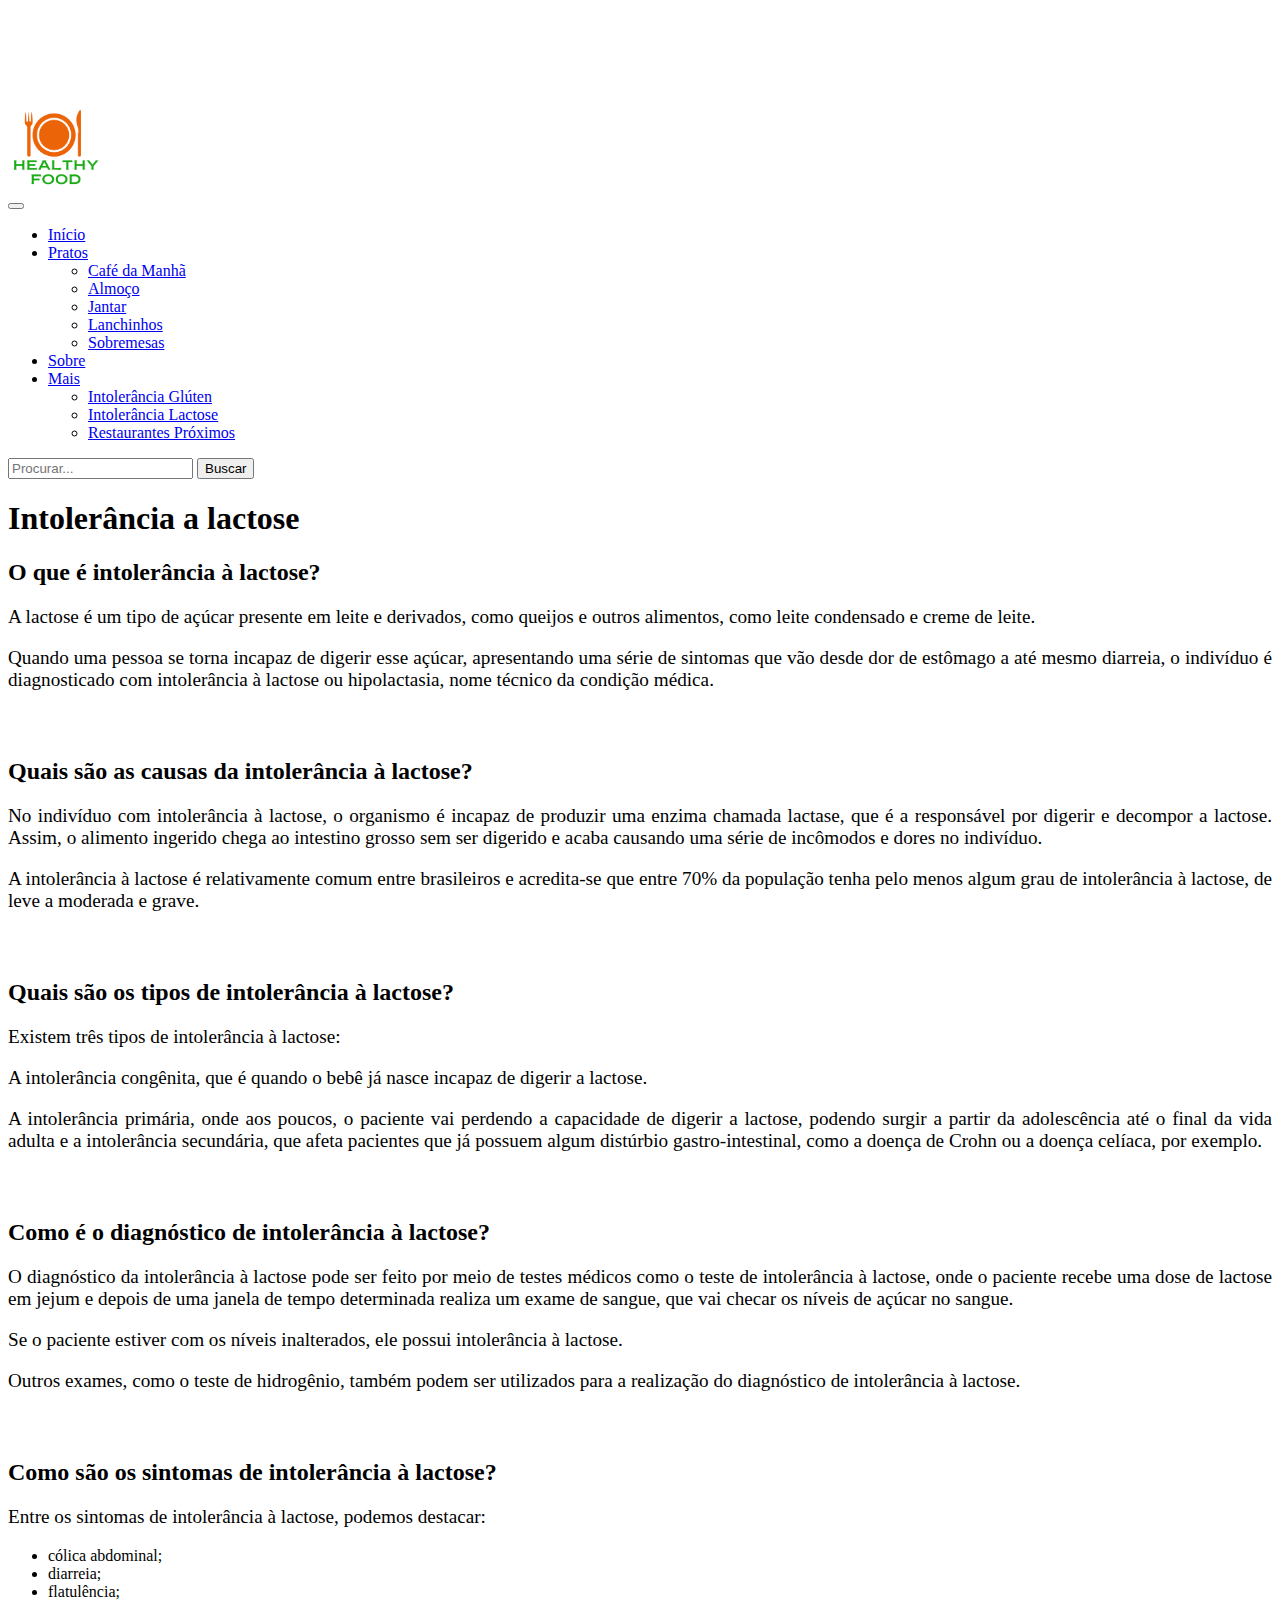
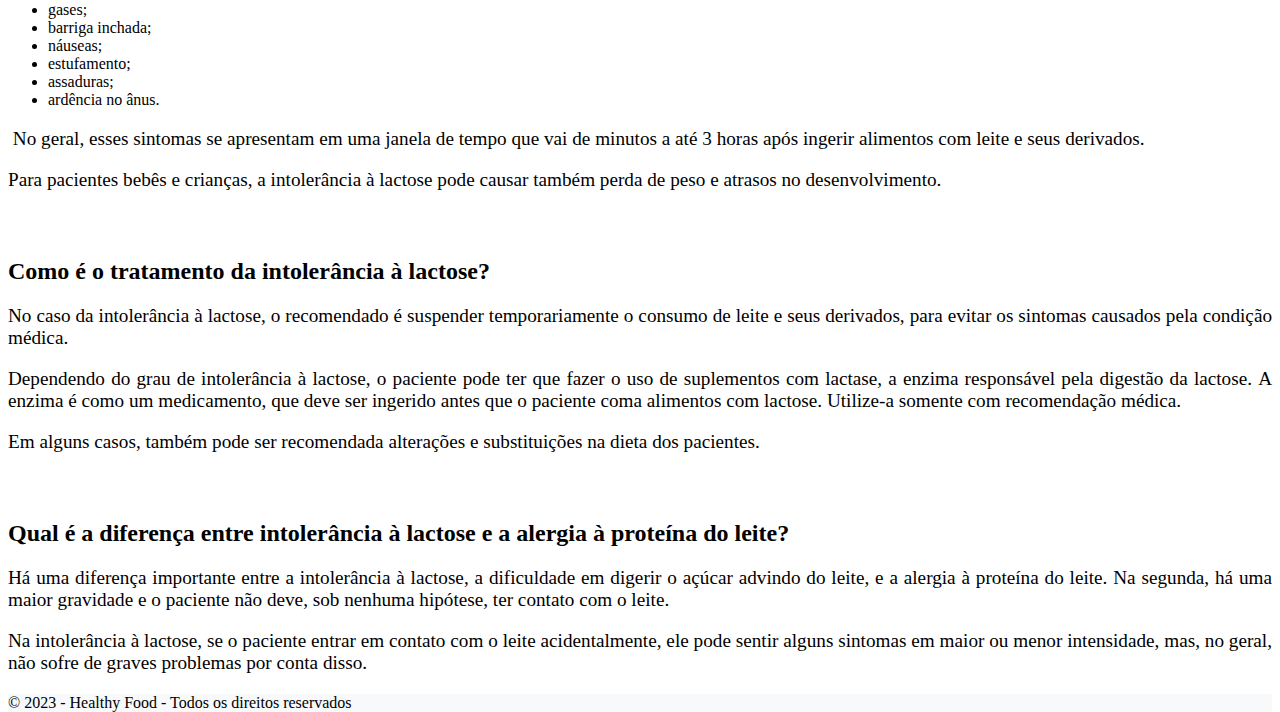
<file: src/intoleranciaL.html>
<!DOCTYPE html>
<html lang="pt-br">

<head>
  <meta charset="UTF-8">
  <meta http-equiv="X-UA-Compatible" content="IE=edge">
  <meta name="viewport" content="width=device-width, initial-scale=1.0, shrink-to-fit=no">
  <link href="https://cdn.jsdelivr.net/npm/bootstrap@5.2.3/dist/css/bootstrap.min.css" rel="stylesheet"
    integrity="sha384-rbsA2VBKQhggwzxH7pPCaAqO46MgnOM80zW1RWuH61DGLwZJEdK2Kadq2F9CUG65" crossorigin="anonymous">
  <script src="https://cdn.jsdelivr.net/npm/bootstrap@5.2.3/dist/js/bootstrap.bundle.min.js"
    integrity="sha384-kenU1KFdBIe4zVF0s0G1M5b4hcpxyD9F7jL+jjXkk+Q2h455rYXK/7HAuoJl+0I4"
    crossorigin="anonymous"></script>
  <link rel="stylesheet" href="/style/style.css">
  <title>Healthy Food</title>
</head>

<body>
  <!-- MENU DE OPÇÕES -->
  <nav class="navbar col-12 fixed-top navbar-expand-lg bg-light" style="z-index: 999;">
    <div class="container-fluid col-11">
      <div class="logo">
        <img src="/img/logo.png" height="80px">
      </div>
      <button class="navbar-toggler" type="button" data-bs-toggle="collapse" data-bs-target="#navbarSupportedContent"
        aria-controls="navbarSupportedContent" aria-expanded="false" aria-label="Toggle navigation">
        <span class="navbar-toggler-icon"></span>
      </button>
      <div class="collapse navbar-collapse" id="navbarSupportedContent">
        <ul class="navbar-nav mb-2 mb-lg-0 w-100 justify-content-center">
          <li class="nav-item">
            <a class="nav-link text-center fs-5" href="/index.html">Início</a>
          </li>
          <li class="nav-item dropdown">
            <a class="nav-link dropdown-toggle text-center fs-5" href="#" role="button" data-bs-toggle="dropdown" aria-expanded="false">
              Pratos
            </a>
            <ul class="dropdown-menu">
              <li><a class="dropdown-item" href="/src/cafe.html">Café da Manhã</a></li>
              <li><a class="dropdown-item" href="/src/almoco.html">Almoço</a></li>
              <li><a class="dropdown-item" href="/src/jantar.html">Jantar</a></li>
              <li><a class="dropdown-item" href="/src/lanchinhos.html">Lanchinhos</a></li>
              <li><a class="dropdown-item" href="/src/sobremesas.html">Sobremesas</a></li>
            </ul>
          </li>
          <li class="nav-item">
            <a class="nav-link text-center fs-5" href="/src/sobre.html">Sobre</a>
          </li>
          <li class="nav-item dropdown">
            <a class="nav-link dropdown-toggle text-center fs-5" href="#" role="button" data-bs-toggle="dropdown" aria-expanded="false">
              Mais
            </a>
            <ul class="dropdown-menu">
              <li><a class="dropdown-item" href="/src/intoleranciaG.html">Intolerância Glúten</a></li>
              <li><a class="dropdown-item" href="/src/intoleranciaL.html">Intolerância Lactose</a></li>
              <li><a class="dropdown-item" href="/src/dicaBonus.html">Restaurantes Próximos</a></li>
            </ul>
          </li>
        </ul>
        <form class="d-flex" role="search">
          <input class="form-control me-2" type="search" placeholder="Procurar..." aria-label="Search">
          <button class="btn btn-outline-success" type="submit">Buscar</button>
        </form>
      </div>
    </div>
  </nav>

  <!-- AREA DE CONTEUDO -->
  <div class="mb-5 col-10 offset-1 text-center">
      <h1>Intolerância a lactose</h1>
  </div>

  <div class="mb-3 col-10 offset-1 text-justify">
    <h2>O que &eacute; intoler&acirc;ncia &agrave; lactose?</h2>

    <p>A lactose &eacute; um tipo de a&ccedil;&uacute;car presente em leite e derivados, como queijos e outros alimentos,&nbsp;como leite condensado e creme de leite.&nbsp;</p>

    <p>Quando uma pessoa se torna incapaz de digerir esse a&ccedil;&uacute;car, apresentando uma s&eacute;rie de sintomas que v&atilde;o desde dor de est&ocirc;mago a at&eacute; mesmo diarreia, o indiv&iacute;duo &eacute; diagnosticado com intoler&acirc;ncia &agrave; lactose ou hipolactasia, nome t&eacute;cnico da condi&ccedil;&atilde;o m&eacute;dica.</p>

    <h2>&nbsp;</h2>

    <h2>Quais s&atilde;o as causas da intoler&acirc;ncia &agrave; lactose?</h2>

    <p>No indiv&iacute;duo com intoler&acirc;ncia &agrave; lactose, o organismo &eacute; incapaz de produzir uma enzima chamada lactase, que &eacute; a respons&aacute;vel por digerir e decompor a lactose. Assim, o alimento ingerido chega ao intestino grosso sem ser digerido e acaba causando uma s&eacute;rie de inc&ocirc;modos e dores no indiv&iacute;duo.&nbsp;</p>

    <p>A intoler&acirc;ncia &agrave; lactose &eacute; relativamente comum entre brasileiros e acredita-se que entre 70% da popula&ccedil;&atilde;o tenha pelo menos algum grau de intoler&acirc;ncia &agrave; lactose, de leve a moderada e grave.</p>

    <h2>&nbsp;</h2>

    <h2>Quais s&atilde;o os tipos de intoler&acirc;ncia &agrave; lactose?</h2>

    <p>Existem tr&ecirc;s tipos de intoler&acirc;ncia &agrave; lactose:</p>

    <p>A intoler&acirc;ncia cong&ecirc;nita, que &eacute; quando o beb&ecirc; j&aacute; nasce incapaz de digerir a lactose.</p>

    <p>A intoler&acirc;ncia prim&aacute;ria, onde aos poucos, o paciente vai perdendo a capacidade de digerir a lactose, podendo surgir a partir da adolesc&ecirc;ncia at&eacute; o final da vida adulta e a intoler&acirc;ncia secund&aacute;ria, que afeta pacientes que j&aacute; possuem algum dist&uacute;rbio gastro-intestinal, como a doen&ccedil;a de Crohn ou a doen&ccedil;a cel&iacute;aca, por exemplo.</p>

    <h2>&nbsp;</h2>

    <h2>Como &eacute; o diagn&oacute;stico de intoler&acirc;ncia &agrave; lactose?</h2>

    <p>O diagn&oacute;stico da intoler&acirc;ncia &agrave; lactose pode ser feito por meio de testes m&eacute;dicos como o teste de intoler&acirc;ncia &agrave; lactose, onde o paciente recebe uma dose de lactose em jejum e depois de uma janela de tempo determinada realiza um exame de sangue, que vai checar os n&iacute;veis de a&ccedil;&uacute;car no sangue.&nbsp;</p>

    <p>Se o paciente estiver com os n&iacute;veis inalterados, ele possui intoler&acirc;ncia &agrave; lactose.</p>

    <p>Outros exames, como o teste de hidrog&ecirc;nio, tamb&eacute;m podem ser utilizados para a realiza&ccedil;&atilde;o do diagn&oacute;stico de intoler&acirc;ncia &agrave; lactose.</p>

    <h2>&nbsp;&nbsp;</h2>

    <h2>Como s&atilde;o os sintomas de intoler&acirc;ncia &agrave; lactose?</h2>

    <p>Entre os sintomas de intoler&acirc;ncia &agrave; lactose, podemos destacar:</p>

    <ul>
      <li>c&oacute;lica abdominal;</li>
      <li>diarreia;</li>
      <li>flatul&ecirc;ncia;</li>
      <li>gases;</li>
      <li>barriga inchada;</li>
      <li>n&aacute;useas;</li>
      <li>estufamento;</li>
      <li>assaduras;</li>
      <li>ard&ecirc;ncia no &acirc;nus.</li>
    </ul>

    <p>&nbsp;No geral, esses sintomas se apresentam em uma janela de tempo que vai de minutos a at&eacute; 3 horas ap&oacute;s ingerir alimentos com leite e seus derivados.</p>

    <p>Para pacientes beb&ecirc;s e crian&ccedil;as, a intoler&acirc;ncia &agrave; lactose pode causar tamb&eacute;m perda de peso e atrasos no desenvolvimento.</p>

    <h2>&nbsp;</h2>

    <h2>Como &eacute; o tratamento da intoler&acirc;ncia &agrave; lactose?</h2>

    <p>No caso da intoler&acirc;ncia &agrave; lactose, o recomendado &eacute; suspender temporariamente o consumo de leite e seus derivados, para evitar os sintomas causados pela condi&ccedil;&atilde;o m&eacute;dica.</p>

    <p>Dependendo do grau de intoler&acirc;ncia &agrave; lactose, o paciente pode ter que fazer o uso de suplementos com lactase, a enzima respons&aacute;vel pela digest&atilde;o da lactose.&nbsp;A enzima &eacute; como um medicamento, que deve ser ingerido antes que o paciente coma alimentos com lactose. Utilize-a somente com recomenda&ccedil;&atilde;o m&eacute;dica.</p>

    <p>Em alguns casos, tamb&eacute;m pode ser recomendada altera&ccedil;&otilde;es e substitui&ccedil;&otilde;es na dieta dos pacientes.</p>

    <h2>&nbsp;</h2>

    <h2>Qual &eacute; a diferen&ccedil;a entre intoler&acirc;ncia &agrave; lactose e a alergia &agrave; prote&iacute;na do leite?</h2>

    <p>H&aacute; uma diferen&ccedil;a importante entre a intoler&acirc;ncia &agrave; lactose, a dificuldade em digerir o a&ccedil;&uacute;car advindo do leite, e a alergia &agrave; prote&iacute;na do leite. Na segunda, h&aacute; uma maior gravidade e o paciente n&atilde;o deve, sob nenhuma hip&oacute;tese, ter contato com o leite.</p>

    <p>Na intoler&acirc;ncia &agrave; lactose, se o paciente entrar em contato com o leite acidentalmente, ele pode sentir alguns sintomas em maior ou menor intensidade, mas, no geral, n&atilde;o sofre de graves problemas por conta disso.</p>
  </div>
   
  <!-- RODAPÉ SIMPLES -->
  <footer class="page-footer font-small p-5 footer">
    <div class="text-center">
      © 2023 - Healthy Food - Todos os direitos reservados
    </div>
  </footer>

</body>

</html>
</file>
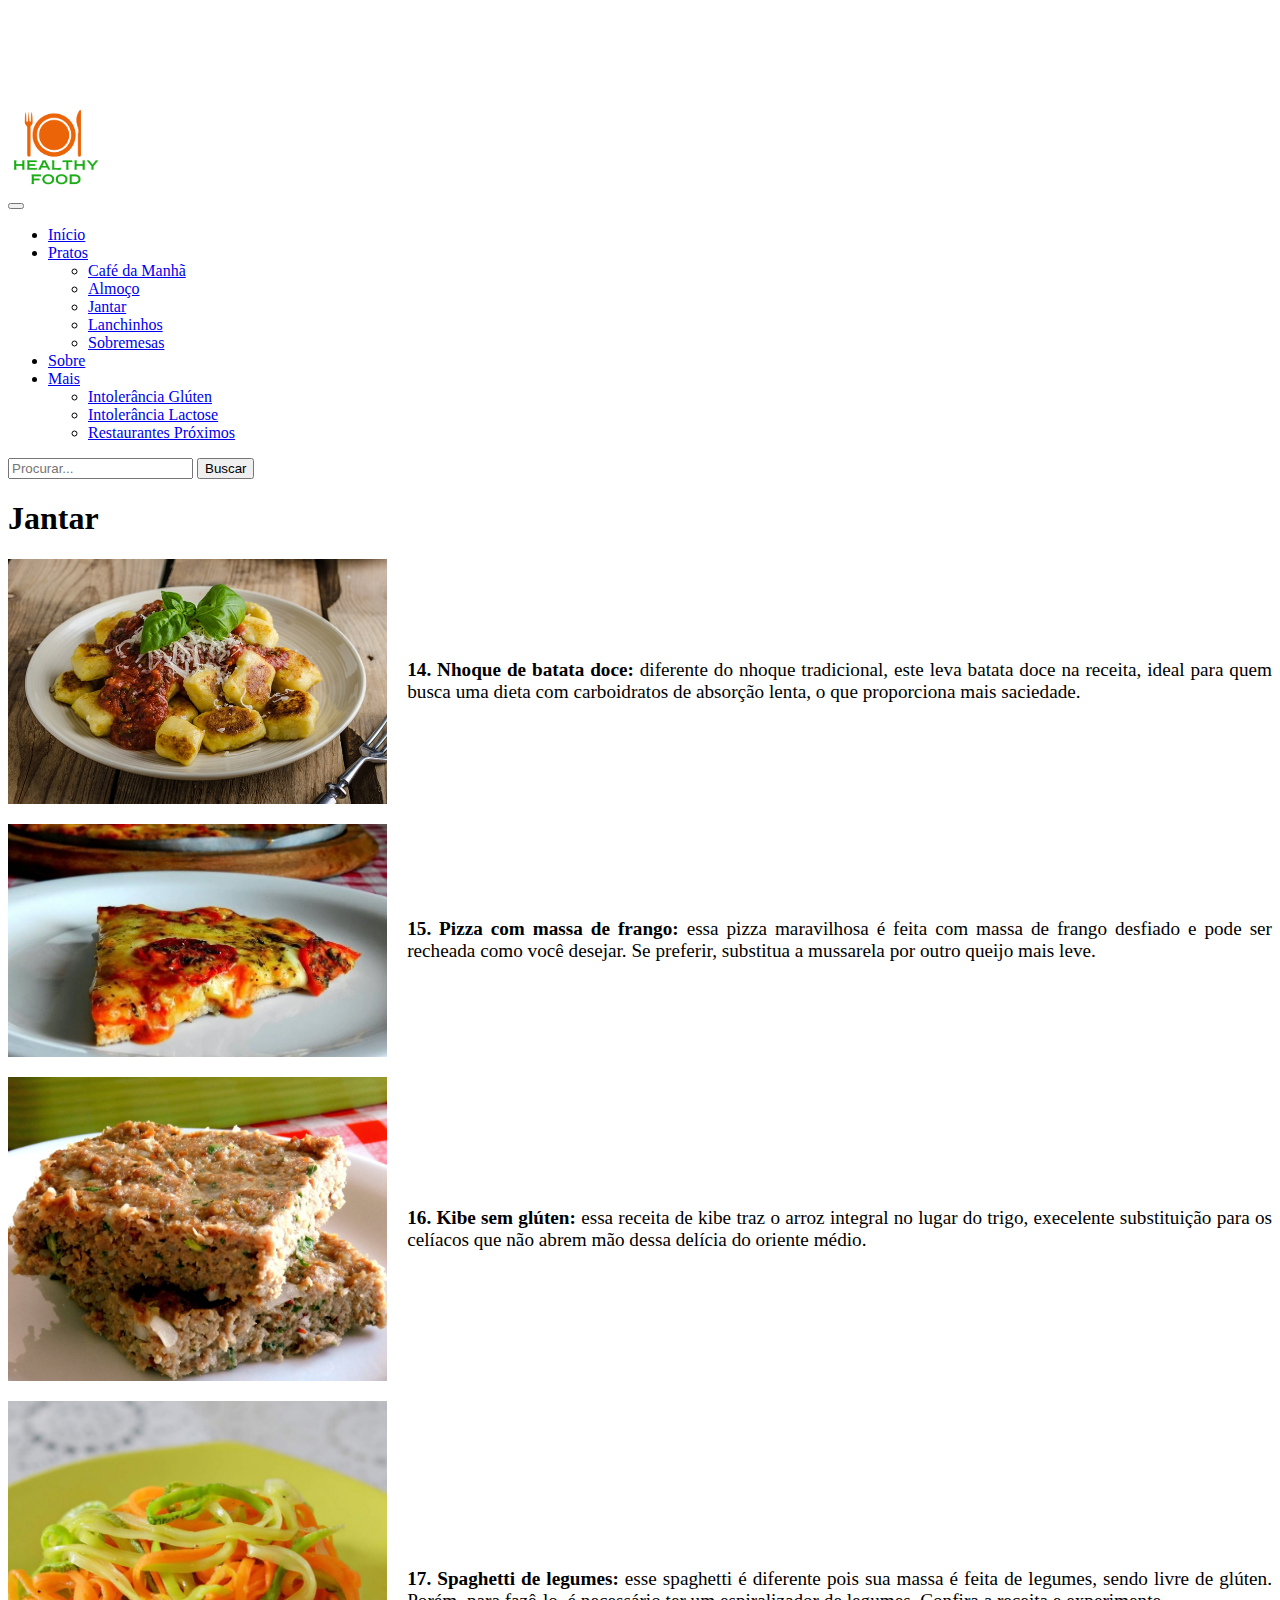
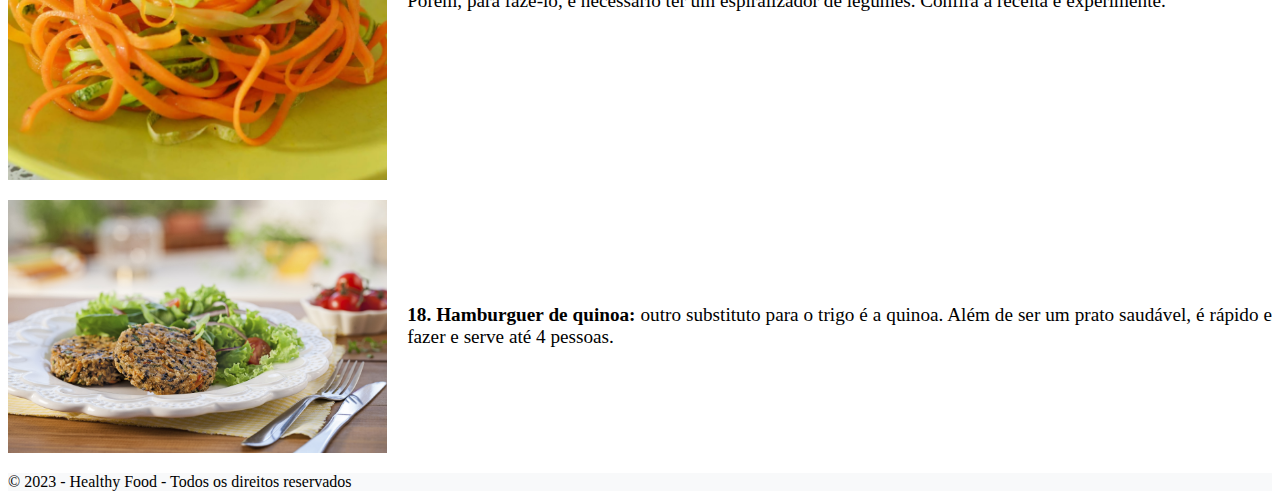
<file: src/jantar.html>
<!DOCTYPE html>
<html lang="pt-br">

<head>
  <meta charset="UTF-8">
  <meta http-equiv="X-UA-Compatible" content="IE=edge">
  <meta name="viewport" content="width=device-width, initial-scale=1.0, shrink-to-fit=no">
  <link href="https://cdn.jsdelivr.net/npm/bootstrap@5.2.3/dist/css/bootstrap.min.css" rel="stylesheet"
    integrity="sha384-rbsA2VBKQhggwzxH7pPCaAqO46MgnOM80zW1RWuH61DGLwZJEdK2Kadq2F9CUG65" crossorigin="anonymous">
  <script src="https://cdn.jsdelivr.net/npm/bootstrap@5.2.3/dist/js/bootstrap.bundle.min.js"
    integrity="sha384-kenU1KFdBIe4zVF0s0G1M5b4hcpxyD9F7jL+jjXkk+Q2h455rYXK/7HAuoJl+0I4"
    crossorigin="anonymous"></script>
  <link rel="stylesheet" href="/style/style.css">
  <title>Healthy Food</title>
</head>

<body>
  <!-- MENU DE OPÇÕES -->
  <nav class="navbar col-12 fixed-top navbar-expand-lg bg-light" style="z-index: 999;">
    <div class="container-fluid col-11">
      <div class="logo">
        <img src="/img/logo.png" height="80px">
      </div>
      <button class="navbar-toggler" type="button" data-bs-toggle="collapse" data-bs-target="#navbarSupportedContent"
        aria-controls="navbarSupportedContent" aria-expanded="false" aria-label="Toggle navigation">
        <span class="navbar-toggler-icon"></span>
      </button>
      <div class="collapse navbar-collapse" id="navbarSupportedContent">
        <ul class="navbar-nav mb-2 mb-lg-0 w-100 justify-content-center">
          <li class="nav-item">
            <a class="nav-link text-center fs-5" href="/index.html">Início</a>
          </li>
          <li class="nav-item dropdown">
            <a class="nav-link dropdown-toggle text-center fs-5" href="#" role="button" data-bs-toggle="dropdown"
              aria-expanded="false">
              Pratos
            </a>
            <ul class="dropdown-menu">
              <li><a class="dropdown-item" href="/src/cafe.html">Café da Manhã</a></li>
              <li><a class="dropdown-item" href="/src/almoco.html">Almoço</a></li>
              <li><a class="dropdown-item" href="/src/jantar.html">Jantar</a></li>
              <li><a class="dropdown-item" href="/src/lanchinhos.html">Lanchinhos</a></li>
              <li><a class="dropdown-item" href="/src/sobremesas.html">Sobremesas</a></li>
            </ul>
          </li>
          <li class="nav-item">
            <a class="nav-link text-center fs-5" href="/src/sobre.html">Sobre</a>
          </li>
          <li class="nav-item dropdown">
            <a class="nav-link dropdown-toggle text-center fs-5" href="#" role="button" data-bs-toggle="dropdown"
              aria-expanded="false">
              Mais
            </a>
            <ul class="dropdown-menu">
              <li><a class="dropdown-item" href="/src/intoleranciaG.html">Intolerância Glúten</a></li>
              <li><a class="dropdown-item" href="/src/intoleranciaL.html">Intolerância Lactose</a></li>
              <li><a class="dropdown-item" href="/src/dicaBonus.html">Restaurantes Próximos</a></li>
            </ul>
          </li>
        </ul>
        <form class="d-flex" role="search">
          <input class="form-control me-2" type="search" placeholder="Procurar..." aria-label="Search">
          <button class="btn btn-outline-success" type="submit">Buscar</button>
        </form>
      </div>
    </div>
  </nav>

  <!-- AREA DE CONTEUDO -->
  <div class="mb-5 col-10 offset-1 text-center">
    <h1>Jantar</h1>
  </div>

  <div class="mb-3 col-10 offset-1 text-justify">

    <div class="container">
      <img src="/img/nhoque.jpg" width="30%" class="img-thumbnail img-fluid">
      <div class="texto">
        <p><strong>14. Nhoque de batata doce:</strong> diferente do nhoque tradicional, este leva batata doce na
          receita, ideal para quem busca uma dieta com carboidratos de absorção lenta, o que proporciona mais
          saciedade.</p>
      </div>
    </div>
    <div class="container">
      <img src="/img/pizza.webp" width="30%" class="img-thumbnail img-fluid">
      <div class="texto">
        <p><strong>15. Pizza com massa de frango:</strong> essa pizza maravilhosa é feita com massa de frango desfiado e
          pode ser recheada como você desejar. Se preferir, substitua a mussarela por outro queijo mais leve.</p>
      </div>
    </div>
    <div class="container">
      <img src="/img/kibe-sem-gluten.jpg" width="30%" class="img-thumbnail img-fluid">
      <div class="texto">
        <p><strong>16. Kibe sem glúten:</strong> essa receita de kibe traz o arroz integral no lugar do trigo,
          execelente substituição para os celíacos que não abrem mão dessa delícia do oriente médio.</p>
      </div>
    </div>
    <div class="container">
      <img src="/img/spaghetti-legumes.JPG" width="30%" class="img-thumbnail img-fluid">
      <div class="texto">
        <p><strong>17. Spaghetti de legumes:</strong> esse spaghetti é diferente pois sua massa é feita de legumes,
          sendo livre de glúten. Porém, para fazê-lo, é necessário ter um espiralizador de legumes. Confira a receita
          e experimente.</p>
      </div>
    </div>
    <div class="container">
      <img src="/img/hamburguer-quinoa.jpg" width="30%" class="img-thumbnail img-fluid">
      <div class="texto">
        <p><strong>18. Hamburguer de quinoa:</strong> outro substituto para o trigo é a quinoa. Além de ser um prato
          saudável, é rápido e fazer e serve até 4 pessoas.</p>
      </div>
    </div>

  </div>

  <!-- RODAPÉ SIMPLES -->
  <footer class="page-footer font-small p-5 footer">
    <div class="text-center">
      © 2023 - Healthy Food - Todos os direitos reservados
    </div>
  </footer>

</body>

</html>
</file>
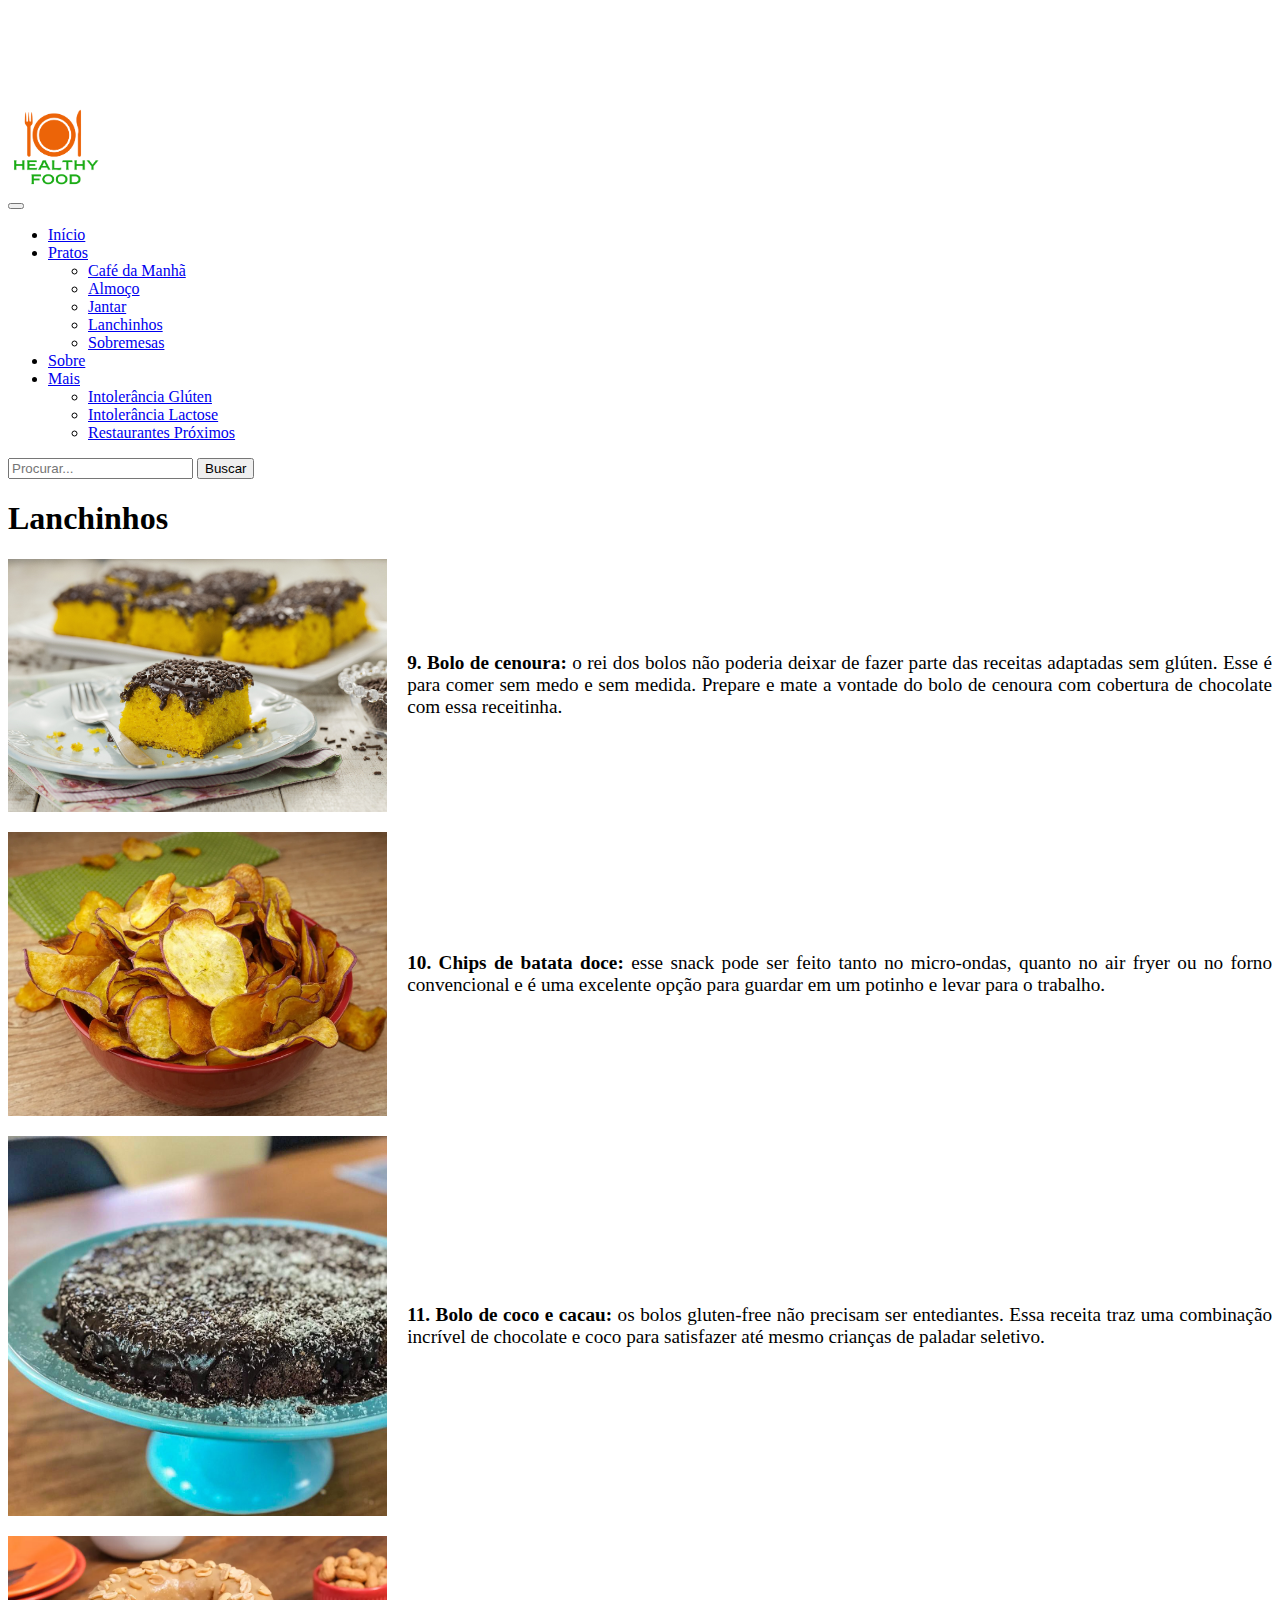
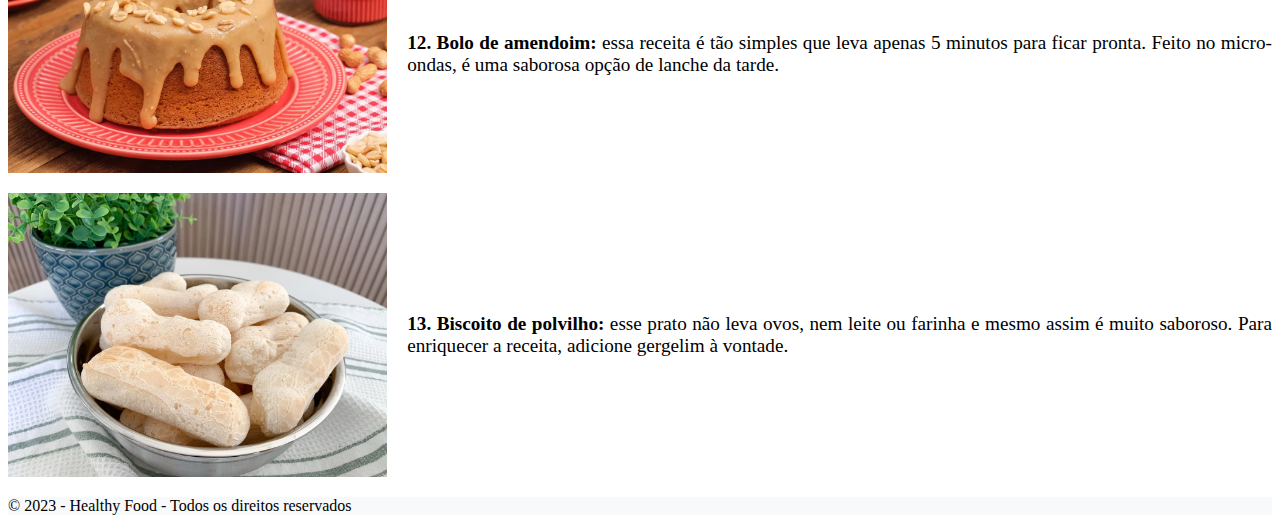
<file: src/lanchinhos.html>
<!DOCTYPE html>
<html lang="pt-br">

<head>
  <meta charset="UTF-8">
  <meta http-equiv="X-UA-Compatible" content="IE=edge">
  <meta name="viewport" content="width=device-width, initial-scale=1.0, shrink-to-fit=no">
  <link href="https://cdn.jsdelivr.net/npm/bootstrap@5.2.3/dist/css/bootstrap.min.css" rel="stylesheet"
    integrity="sha384-rbsA2VBKQhggwzxH7pPCaAqO46MgnOM80zW1RWuH61DGLwZJEdK2Kadq2F9CUG65" crossorigin="anonymous">
  <script src="https://cdn.jsdelivr.net/npm/bootstrap@5.2.3/dist/js/bootstrap.bundle.min.js"
    integrity="sha384-kenU1KFdBIe4zVF0s0G1M5b4hcpxyD9F7jL+jjXkk+Q2h455rYXK/7HAuoJl+0I4"
    crossorigin="anonymous"></script>
  <link rel="stylesheet" href="/style/style.css">
  <title>Healthy Food</title>
</head>

<body>
  <!-- MENU DE OPÇÕES -->
  <nav class="navbar col-12 fixed-top navbar-expand-lg bg-light" style="z-index: 999;">
    <div class="container-fluid col-11">
      <div class="logo">
        <img src="/img/logo.png" height="80px">
      </div>
      <button class="navbar-toggler" type="button" data-bs-toggle="collapse" data-bs-target="#navbarSupportedContent"
        aria-controls="navbarSupportedContent" aria-expanded="false" aria-label="Toggle navigation">
        <span class="navbar-toggler-icon"></span>
      </button>
      <div class="collapse navbar-collapse" id="navbarSupportedContent">
        <ul class="navbar-nav mb-2 mb-lg-0 w-100 justify-content-center">
          <li class="nav-item">
            <a class="nav-link text-center fs-5" href="/index.html">Início</a>
          </li>
          <li class="nav-item dropdown">
            <a class="nav-link dropdown-toggle text-center fs-5" href="#" role="button" data-bs-toggle="dropdown"
              aria-expanded="false">
              Pratos
            </a>
            <ul class="dropdown-menu">
              <li><a class="dropdown-item" href="/src/cafe.html">Café da Manhã</a></li>
              <li><a class="dropdown-item" href="/src/almoco.html">Almoço</a></li>
              <li><a class="dropdown-item" href="/src/jantar.html">Jantar</a></li>
              <li><a class="dropdown-item" href="/src/lanchinhos.html">Lanchinhos</a></li>
              <li><a class="dropdown-item" href="/src/sobremesas.html">Sobremesas</a></li>
            </ul>
          </li>
          <li class="nav-item">
            <a class="nav-link text-center fs-5" href="/src/sobre.html">Sobre</a>
          </li>
          <li class="nav-item dropdown">
            <a class="nav-link dropdown-toggle text-center fs-5" href="#" role="button" data-bs-toggle="dropdown"
              aria-expanded="false">
              Mais
            </a>
            <ul class="dropdown-menu">
              <li><a class="dropdown-item" href="/src/intoleranciaG.html">Intolerância Glúten</a></li>
              <li><a class="dropdown-item" href="/src/intoleranciaL.html">Intolerância Lactose</a></li>
              <li><a class="dropdown-item" href="/src/dicaBonus.html">Restaurantes Próximos</a></li>
            </ul>
          </li>
        </ul>
        <form class="d-flex" role="search">
          <input class="form-control me-2" type="search" placeholder="Procurar..." aria-label="Search">
          <button class="btn btn-outline-success" type="submit">Buscar</button>
        </form>
      </div>
    </div>
  </nav>

  <!-- AREA DE CONTEUDO -->
  <div class="mb-5 col-10 offset-1 text-center">
    <h1>Lanchinhos</h1>
  </div>

  <div class="mb-3 col-10 offset-1 text-justify">

    <div class="container">
      <img src="/img/bolo-cenoura.jpg" width="30%" class="img-thumbnail img-fluid">
      <div class="texto">
        <p><strong>9. Bolo de cenoura:</strong>&nbsp;o rei dos bolos n&atilde;o poderia deixar de fazer parte das
          receitas adaptadas sem gl&uacute;ten. Esse &eacute; para comer sem medo e sem medida. Prepare e mate a
          vontade do bolo de cenoura com cobertura de chocolate com essa receitinha.</p>
      </div>
    </div>
    <div class="container">
      <img src="/img/chips-batata.jpg" width="30%" class="img-thumbnail img-fluid">
      <div class="texto">
        <p><strong>10. Chips de batata doce:</strong>&nbsp;esse snack pode ser feito tanto no micro-ondas, quanto no air
          fryer ou no forno convencional e &eacute; uma excelente op&ccedil;&atilde;o para guardar em um potinho e
          levar para o trabalho.</p>
      </div>
    </div>
    <div class="container">
      <img src="/img/bolo-coco.jpg" width="30%" class="img-thumbnail img-fluid">
      <div class="texto">
        <p><strong>11. Bolo de coco e cacau:</strong>&nbsp;os bolos gluten-free n&atilde;o precisam ser entediantes.
          Essa receita traz uma combina&ccedil;&atilde;o incr&iacute;vel de chocolate e coco para satisfazer
          at&eacute; mesmo crian&ccedil;as de paladar seletivo.</p>
      </div>
    </div>
    <div class="container">
      <img src="/img/bolo-amendoim.webp" width="30%" class="img-thumbnail img-fluid">
      <div class="texto">
        <p><strong>12. Bolo de amendoim:</strong>&nbsp;essa receita &eacute; t&atilde;o simples que leva apenas 5
          minutos para ficar pronta. Feito no micro-ondas, &eacute; uma saborosa op&ccedil;&atilde;o de lanche da
          tarde.</p>
      </div>
    </div>
    <div class="container">
      <img src="/img/biscoito-de-polvilho.webp" width="30%" class="img-thumbnail img-fluid">
      <div class="texto">
        <p><strong>13. Biscoito de polvilho:</strong>&nbsp;esse prato n&atilde;o leva ovos, nem leite ou farinha e mesmo
          assim &eacute; muito saboroso. Para enriquecer a receita, adicione gergelim &agrave; vontade.</p>
      </div>
    </div>

  </div>

  <!-- RODAPÉ SIMPLES -->
  <footer class="page-footer font-small p-5 footer">
    <div class="text-center">
      © 2023 - Healthy Food - Todos os direitos reservados
    </div>
  </footer>

</body>

</html>
</file>
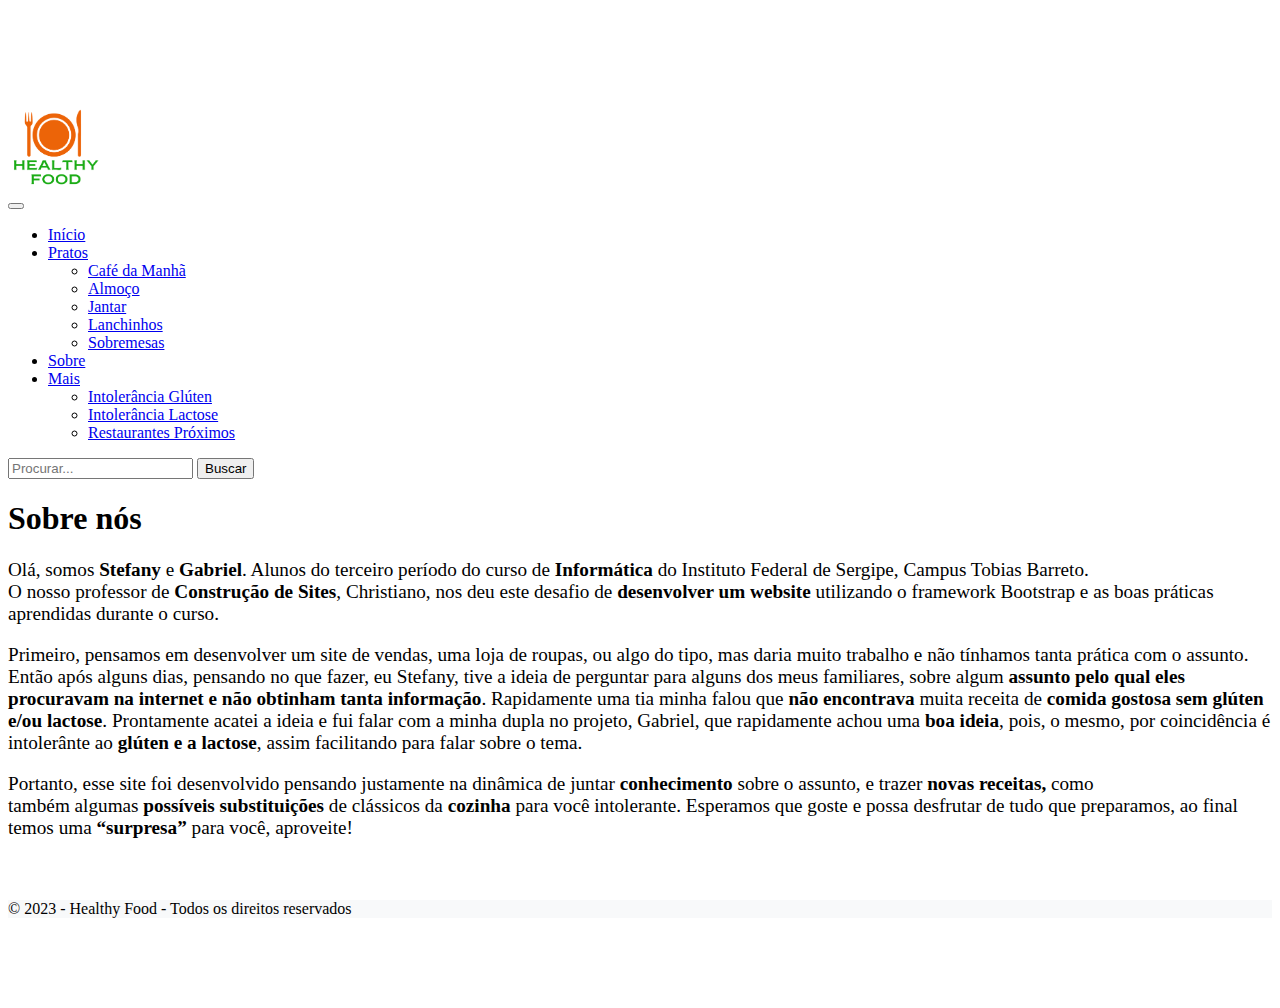
<file: src/sobre.html>
<!DOCTYPE html>
<html lang="pt-br">

<head>
  <meta charset="UTF-8">
  <meta http-equiv="X-UA-Compatible" content="IE=edge">
  <meta name="viewport" content="width=device-width, initial-scale=1.0, shrink-to-fit=no">
  <link href="https://cdn.jsdelivr.net/npm/bootstrap@5.2.3/dist/css/bootstrap.min.css" rel="stylesheet"
    integrity="sha384-rbsA2VBKQhggwzxH7pPCaAqO46MgnOM80zW1RWuH61DGLwZJEdK2Kadq2F9CUG65" crossorigin="anonymous">
  <script src="https://cdn.jsdelivr.net/npm/bootstrap@5.2.3/dist/js/bootstrap.bundle.min.js"
    integrity="sha384-kenU1KFdBIe4zVF0s0G1M5b4hcpxyD9F7jL+jjXkk+Q2h455rYXK/7HAuoJl+0I4"
    crossorigin="anonymous"></script>
  <link rel="stylesheet" href="/style/style.css">
  <title>Sobre</title>
</head>

<body>
  <!-- MENU DE OPÇÕES -->
  <nav class="navbar col-12 fixed-top navbar-expand-lg bg-light" style="z-index: 999;">
    <div class="container-fluid col-11">
      <div class="logo">
        <img src="/img/logo.png" height="80px">
      </div>
      <button class="navbar-toggler" type="button" data-bs-toggle="collapse" data-bs-target="#navbarSupportedContent"
        aria-controls="navbarSupportedContent" aria-expanded="false" aria-label="Toggle navigation">
        <span class="navbar-toggler-icon"></span>
      </button>
      <div class="collapse navbar-collapse" id="navbarSupportedContent">
        <ul class="navbar-nav mb-2 mb-lg-0 w-100 justify-content-center">
          <li class="nav-item">
            <a class="nav-link text-center fs-5" href="/index.html">Início</a>
          </li>
          <li class="nav-item dropdown">
            <a class="nav-link dropdown-toggle text-center fs-5" href="#" role="button" data-bs-toggle="dropdown" aria-expanded="false">
              Pratos
            </a>
            <ul class="dropdown-menu">
              <li><a class="dropdown-item" href="/src/cafe.html">Café da Manhã</a></li>
              <li><a class="dropdown-item" href="/src/almoco.html">Almoço</a></li>
              <li><a class="dropdown-item" href="/src/jantar.html">Jantar</a></li>
              <li><a class="dropdown-item" href="/src/lanchinhos.html">Lanchinhos</a></li>
              <li><a class="dropdown-item" href="/src/sobremesas.html">Sobremesas</a></li>
            </ul>
          </li>
          <li class="nav-item">
            <a class="nav-link text-center fs-5" href="/src/sobre.html">Sobre</a>
          </li>
          <li class="nav-item dropdown">
            <a class="nav-link dropdown-toggle text-center fs-5" href="#" role="button" data-bs-toggle="dropdown" aria-expanded="false">
              Mais
            </a>
            <ul class="dropdown-menu">
              <li><a class="dropdown-item" href="/src/intoleranciaG.html">Intolerância Glúten</a></li>
              <li><a class="dropdown-item" href="/src/intoleranciaL.html">Intolerância Lactose</a></li>
              <li><a class="dropdown-item" href="/src/dicaBonus.html">Restaurantes Próximos</a></li>
            </ul>
          </li>
        </ul>
        <form class="d-flex" role="search">
          <input class="form-control me-2" type="search" placeholder="Procurar..." aria-label="Search">
          <button class="btn btn-outline-success" type="submit">Buscar</button>
        </form>
      </div>
    </div>
  </nav>

  <!-- AREA DE CONTEUDO -->
  <div class="mb-5 col-10 offset-1 text-center">
      <h1>Sobre nós</h1>
  </div>

  <div class="mb-3 col-10 offset-1 text-center">
    <p>Ol&aacute;, somos&nbsp;<strong>Stefany</strong>&nbsp;e&nbsp;<strong>Gabriel</strong>. Alunos do terceiro per&iacute;odo do curso de&nbsp;<strong>Inform&aacute;tica</strong>&nbsp;do Instituto Federal de Sergipe, Campus Tobias Barreto.<br />
    O nosso professor de&nbsp;<strong>Constru&ccedil;&atilde;o de Sites</strong>, Christiano, nos deu este desafio de&nbsp;<strong>desenvolver um website </strong>utilizando o framework Bootstrap e as boas pr&aacute;ticas aprendidas durante o curso.</p>

    <p>Primeiro, pensamos em desenvolver um site de vendas, uma loja de roupas, ou algo do tipo, mas daria muito trabalho e n&atilde;o t&iacute;nhamos tanta pr&aacute;tica com o assunto. Ent&atilde;o ap&oacute;s alguns dias, pensando no que fazer, eu Stefany, tive a ideia de perguntar para alguns dos meus familiares, sobre algum&nbsp;<strong>assunto pelo qual eles procuravam na internet e n&atilde;o obtinham&nbsp;tanta informa&ccedil;&atilde;o</strong>. Rapidamente uma tia minha falou que&nbsp;<strong>n&atilde;o encontrava</strong>&nbsp;muita receita de&nbsp;<strong>comida gostosa sem gl&uacute;ten e/ou lactose</strong>. Prontamente acatei a ideia e fui falar com a minha dupla no projeto, Gabriel, que rapidamente achou uma&nbsp;<strong>boa ideia</strong>, pois, o mesmo, por coincid&ecirc;ncia &eacute; intoler&acirc;nte ao&nbsp;<strong>gl&uacute;ten e a lactose</strong>, assim facilitando para falar sobre o tema.</p>

    <p>Portanto, esse site foi desenvolvido pensando justamente na din&acirc;mica de&nbsp;juntar <strong>conhecimento</strong>&nbsp;sobre o assunto, e trazer&nbsp;<strong>novas receitas,</strong> como tamb&eacute;m&nbsp;algumas&nbsp;<strong>poss&iacute;veis&nbsp;substitui&ccedil;&otilde;es</strong>&nbsp;de cl&aacute;ssicos da&nbsp;<strong>cozinha</strong>&nbsp;para voc&ecirc; intolerante. Esperamos que goste e possa desfrutar de tudo que preparamos, ao final temos uma&nbsp;<strong>&ldquo;surpresa&rdquo;</strong>&nbsp;para voc&ecirc;, aproveite!</p>
  </div>

  <!-- RODAPÉ SIMPLES -->
  <footer class="page-footer font-small p-5 footer">
    <div class="text-center">
      © 2023 - Healthy Food - Todos os direitos reservados
    </div>
  </footer>

</body>

</html>
</file>
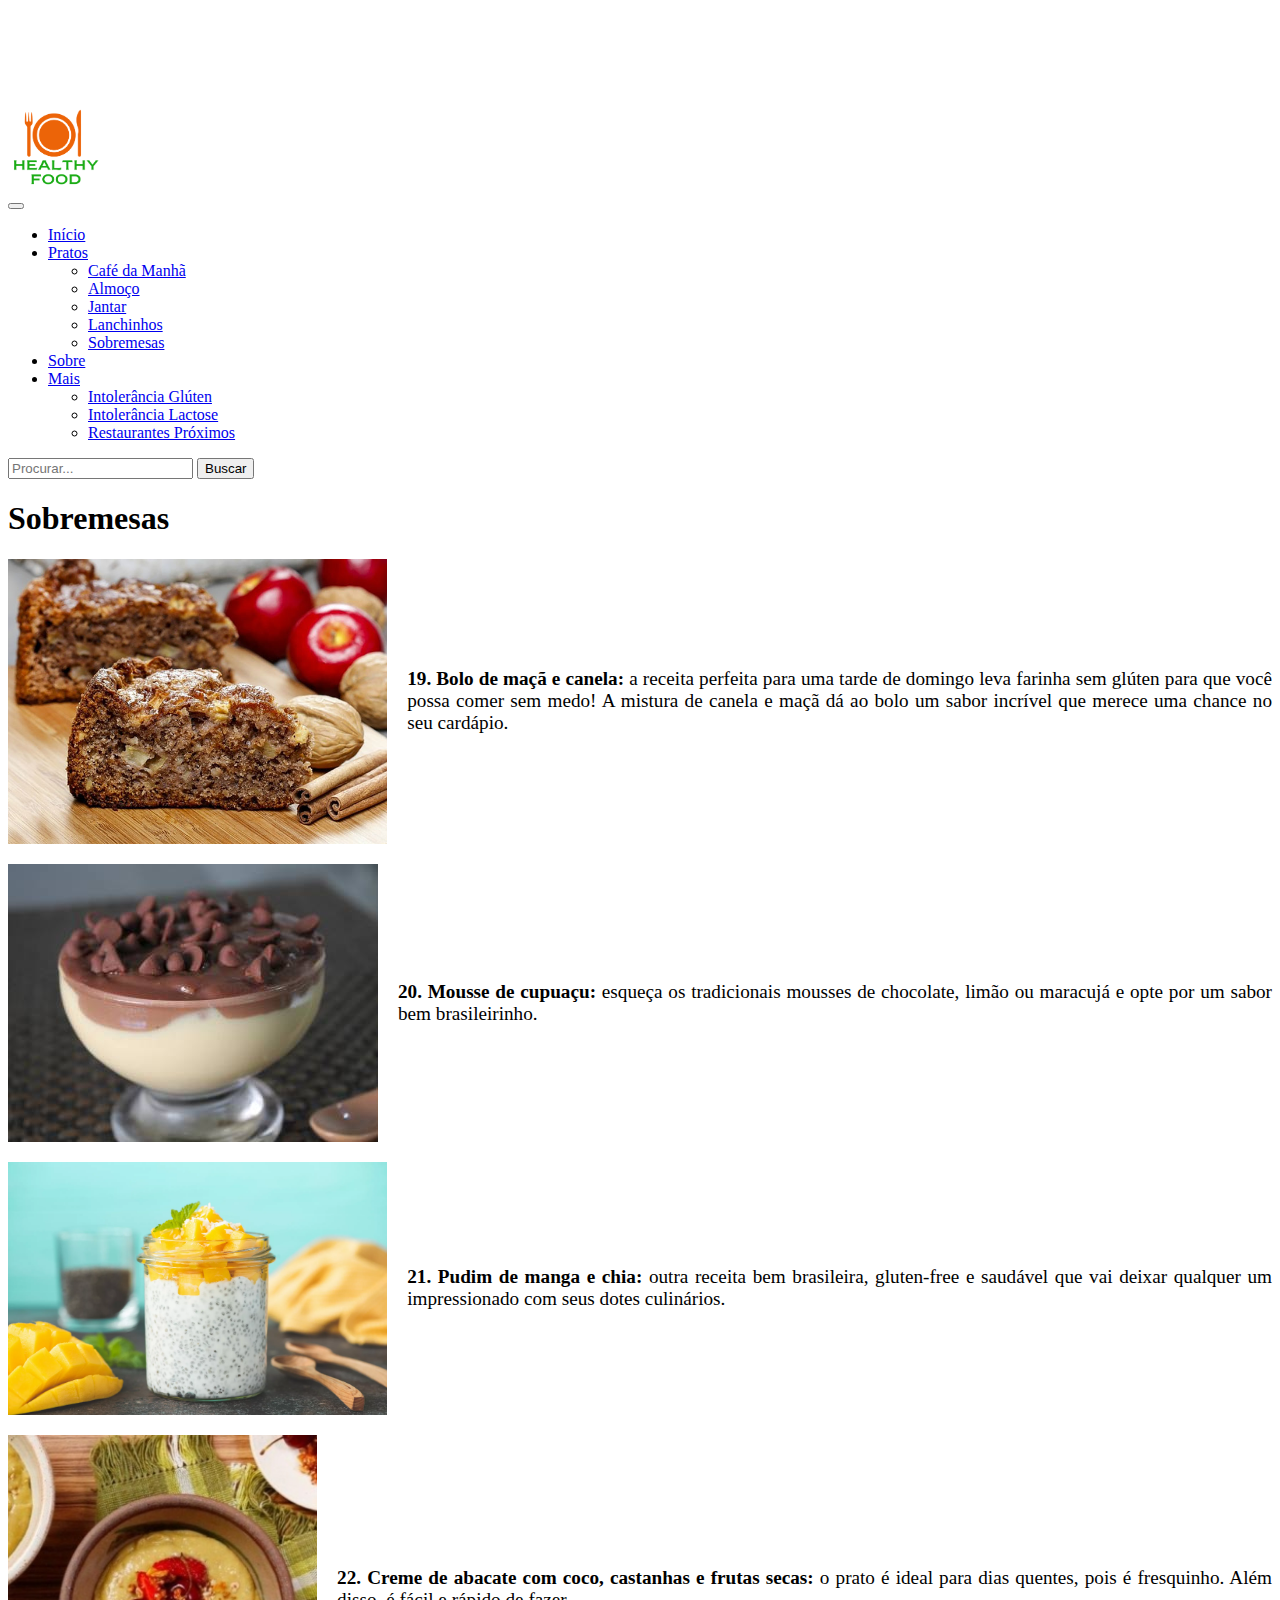
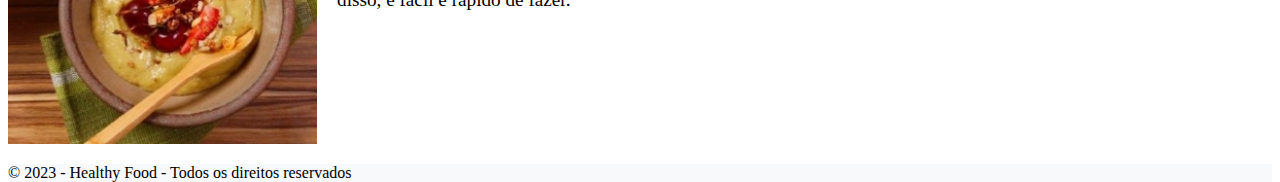
<file: src/sobremesas.html>
<!DOCTYPE html>
<html lang="pt-br">

<head>
  <meta charset="UTF-8">
  <meta http-equiv="X-UA-Compatible" content="IE=edge">
  <meta name="viewport" content="width=device-width, initial-scale=1.0, shrink-to-fit=no">
  <link href="https://cdn.jsdelivr.net/npm/bootstrap@5.2.3/dist/css/bootstrap.min.css" rel="stylesheet"
    integrity="sha384-rbsA2VBKQhggwzxH7pPCaAqO46MgnOM80zW1RWuH61DGLwZJEdK2Kadq2F9CUG65" crossorigin="anonymous">
  <script src="https://cdn.jsdelivr.net/npm/bootstrap@5.2.3/dist/js/bootstrap.bundle.min.js"
    integrity="sha384-kenU1KFdBIe4zVF0s0G1M5b4hcpxyD9F7jL+jjXkk+Q2h455rYXK/7HAuoJl+0I4"
    crossorigin="anonymous"></script>
  <link rel="stylesheet" href="/style/style.css">
  <title>Sobremesas</title>
</head>

<body>
  <!-- MENU DE OPÇÕES -->
  <nav class="navbar col-12 fixed-top navbar-expand-lg bg-light" style="z-index: 999;">
    <div class="container-fluid col-11">
      <div class="logo">
        <img src="/img/logo.png" height="80px">
      </div>
      <button class="navbar-toggler" type="button" data-bs-toggle="collapse" data-bs-target="#navbarSupportedContent"
        aria-controls="navbarSupportedContent" aria-expanded="false" aria-label="Toggle navigation">
        <span class="navbar-toggler-icon"></span>
      </button>
      <div class="collapse navbar-collapse" id="navbarSupportedContent">
        <ul class="navbar-nav mb-2 mb-lg-0 w-100 justify-content-center">
          <li class="nav-item">
            <a class="nav-link text-center fs-5" href="/index.html">Início</a>
          </li>
          <li class="nav-item dropdown">
            <a class="nav-link dropdown-toggle text-center fs-5" href="#" role="button" data-bs-toggle="dropdown"
              aria-expanded="false">
              Pratos
            </a>
            <ul class="dropdown-menu">
              <li><a class="dropdown-item" href="/src/cafe.html">Café da Manhã</a></li>
              <li><a class="dropdown-item" href="/src/almoco.html">Almoço</a></li>
              <li><a class="dropdown-item" href="/src/jantar.html">Jantar</a></li>
              <li><a class="dropdown-item" href="/src/lanchinhos.html">Lanchinhos</a></li>
              <li><a class="dropdown-item" href="/src/sobremesas.html">Sobremesas</a></li>
            </ul>
          </li>
          <li class="nav-item">
            <a class="nav-link text-center fs-5" href="/src/sobre.html">Sobre</a>
          </li>
          <li class="nav-item dropdown">
            <a class="nav-link dropdown-toggle text-center fs-5" href="#" role="button" data-bs-toggle="dropdown"
              aria-expanded="false">
              Mais
            </a>
            <ul class="dropdown-menu">
              <li><a class="dropdown-item" href="/src/intoleranciaG.html">Intolerância Glúten</a></li>
              <li><a class="dropdown-item" href="/src/intoleranciaL.html">Intolerância Lactose</a></li>
              <li><a class="dropdown-item" href="/src/dicaBonus.html">Restaurantes Próximos</a></li>
            </ul>
          </li>
        </ul>
        <form class="d-flex" role="search">
          <input class="form-control me-2" type="search" placeholder="Procurar..." aria-label="Search">
          <button class="btn btn-outline-success" type="submit">Buscar</button>
        </form>
      </div>
    </div>
  </nav>

  <!-- AREA DE CONTEUDO -->
  <div class="mb-5 col-10 offset-1 text-center">
    <h1>Sobremesas</h1>
  </div>

  <div class="mb-3 col-10 offset-1 text-justify">

    <div class="container">
      <img src="/img/bolo-maca.jpg" width="30%" class="img-thumbnail img-fluid">
      <div class="texto">
        <p><strong>19. Bolo de ma&ccedil;&atilde; e canela:</strong>&nbsp;a receita perfeita para uma tarde de domingo
          leva farinha sem gl&uacute;ten para que voc&ecirc; possa comer sem medo! A mistura de canela e
          ma&ccedil;&atilde; d&aacute; ao bolo um sabor incr&iacute;vel que merece uma chance no seu card&aacute;pio.
        </p>
      </div>
    </div>
    <div class="container">
      <img src="/img/musse-cupuacu.jpg" width="30%" class="img-thumbnail img-fluid">
      <div class="texto">
        <p><strong>20. Mousse de cupua&ccedil;u:</strong>&nbsp;esque&ccedil;a os tradicionais mousses de chocolate,
          lim&atilde;o ou maracuj&aacute; e opte por um sabor bem brasileirinho.</p>
      </div>
    </div>
    <div class="container">
      <img src="/img/pudim-manga.jpg" width="30%" class="img-thumbnail img-fluid">
      <div class="texto">
        <p><strong>21. Pudim de manga e chia:</strong>&nbsp;outra receita bem brasileira, gluten-free e saud&aacute;vel
          que vai deixar qualquer um impressionado com seus dotes culin&aacute;rios.</p>
      </div>
    </div>
    <div class="container">
      <img src="/img/creme-abacate.jpg" width="30%" class="img-thumbnail img-fluid">
      <div class="texto">
        <p><strong>22. Creme de abacate com coco, castanhas e frutas secas:</strong>&nbsp;o prato &eacute; ideal para
          dias quentes, pois &eacute; fresquinho. Al&eacute;m disso, &eacute; f&aacute;cil e r&aacute;pido de fazer.
        </p>
      </div>
    </div>

  </div>

  <!-- RODAPÉ SIMPLES -->
  <footer class="page-footer font-small p-5 footer">
    <div class="text-center">
      © 2023 - Healthy Food - Todos os direitos reservados
    </div>
  </footer>

</body>

</html>
</file>
<file: style/style.css>
html{
    height: 100%;
}

body{
    height: 100%;
    padding-top: 100px;
}

p{
    font-size: 1.2rem;
}

.container{
    display: flex;
    align-items: center;
    margin-bottom: 20px;
}

.texto{
    margin-left: 20px;
}

.logo{
    border: none;
    background-color: transparent;
}

.text-justify{
    text-align: justify;
}

.footer{
    background-color: #f8f9fa;
    position: sticky;
    top: calc(100%);
}

.imgPag{
    display: block;
    margin-left: auto;
    margin-right: auto;
    margin-bottom: 30px;
    max-width: 100%;
}

@media (max-width: 1000px){
    .container{
        display: block;
    }
    .img-thumbnail{
        margin: auto;
        display: block;
        width: 60%;
        margin-bottom: 15px;
        margin-top: 15px;
    }
}
</file>
